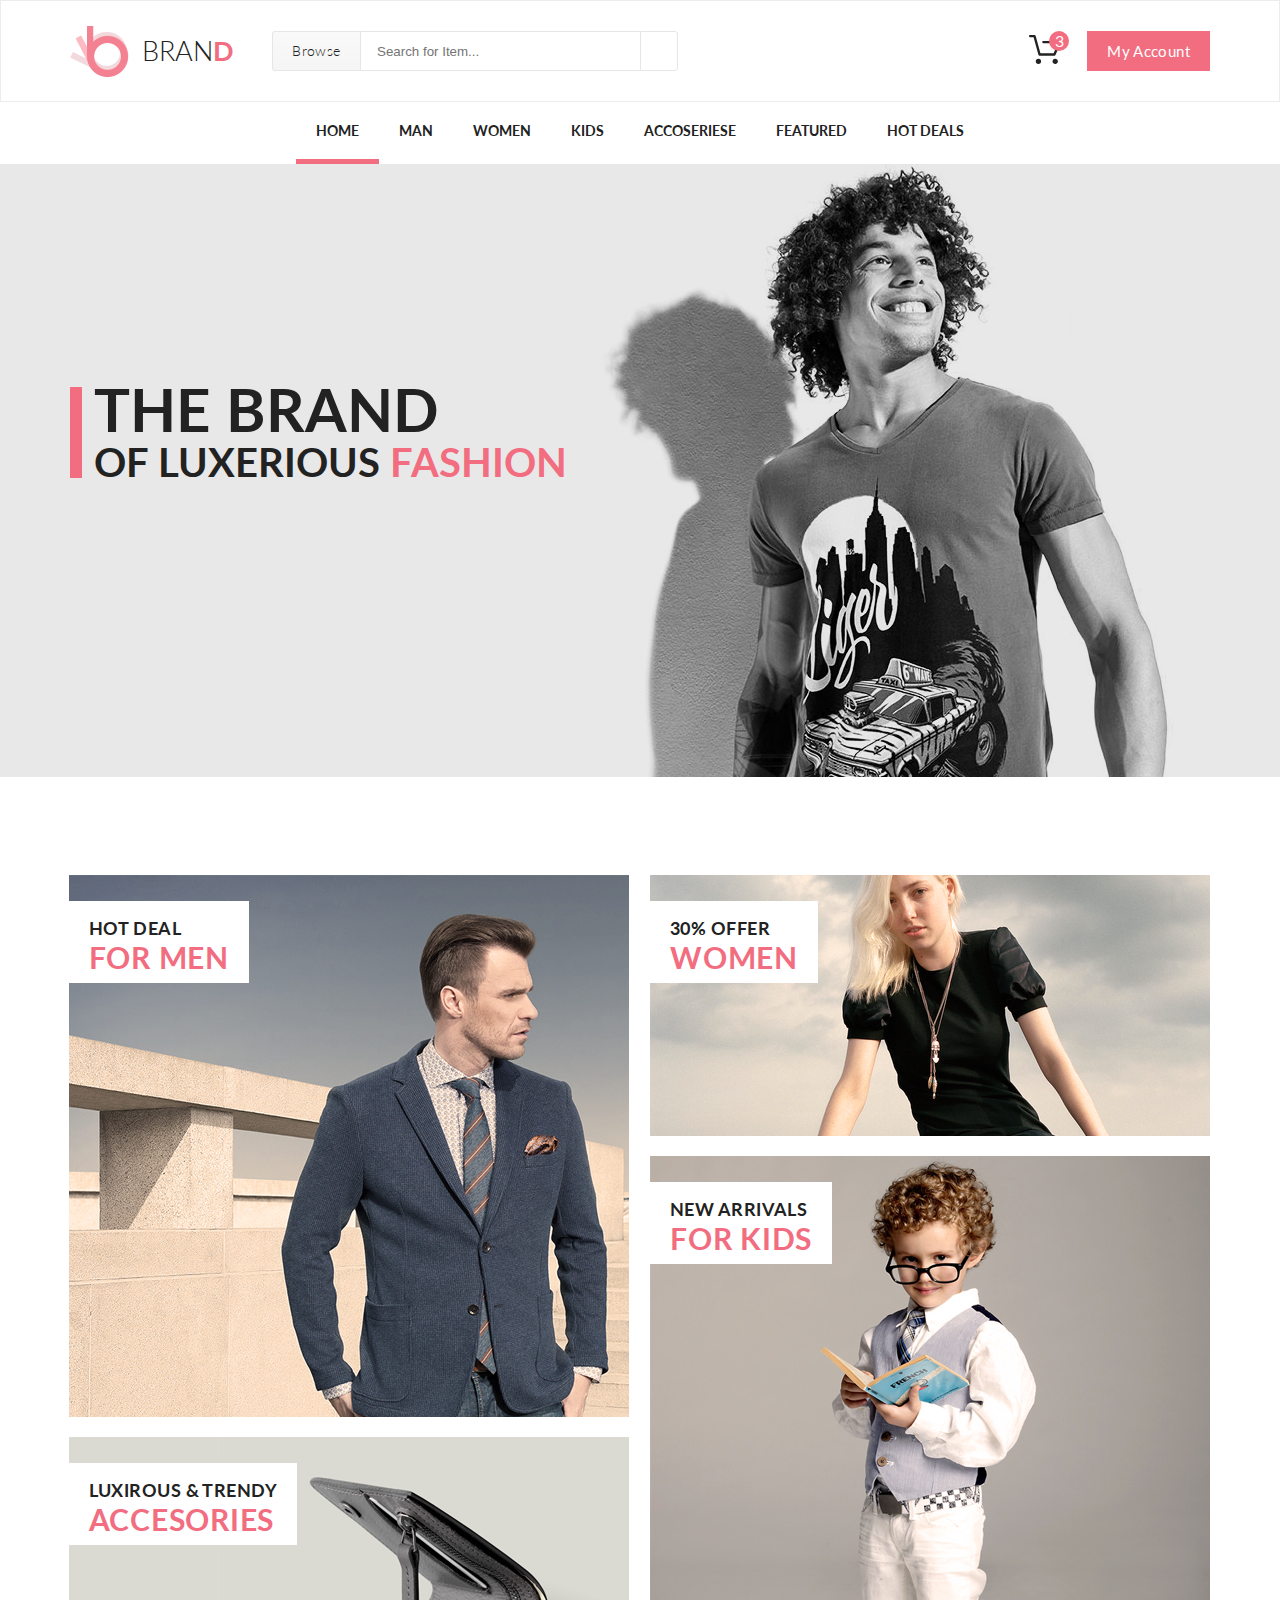
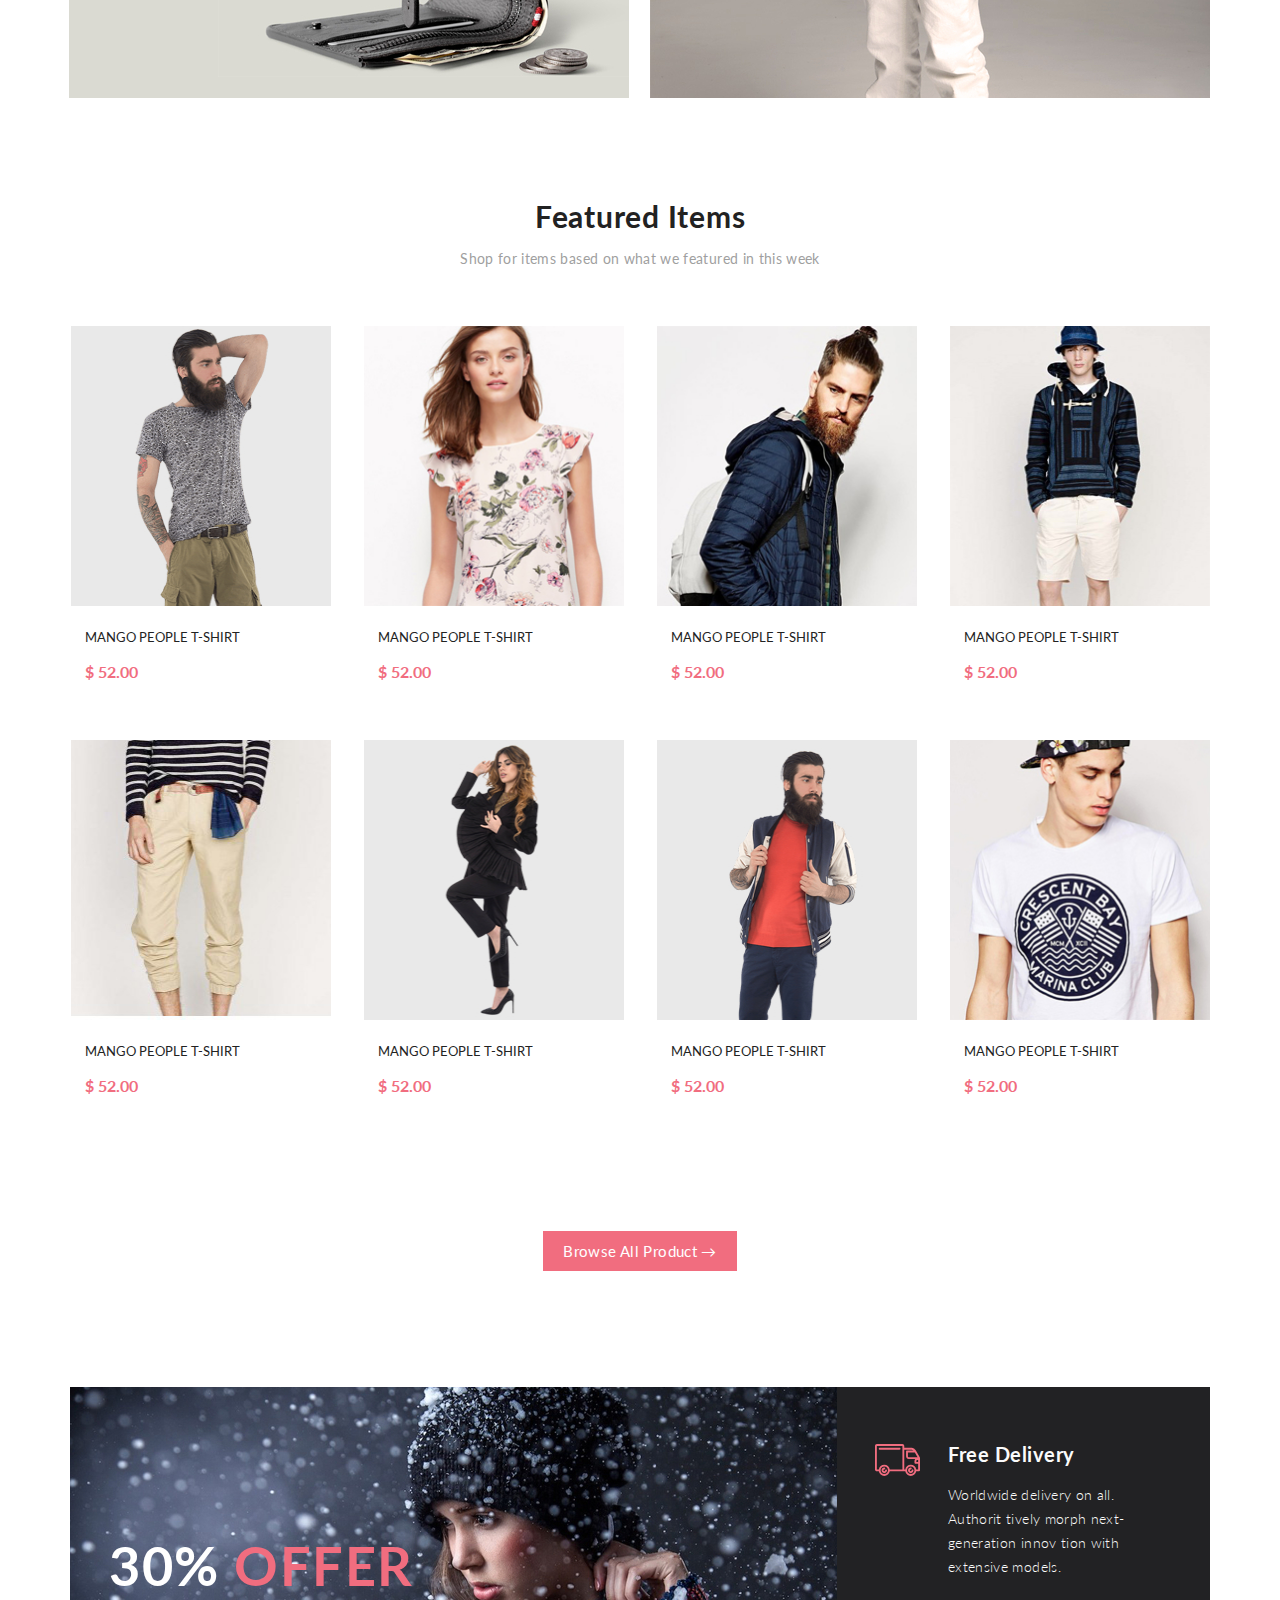
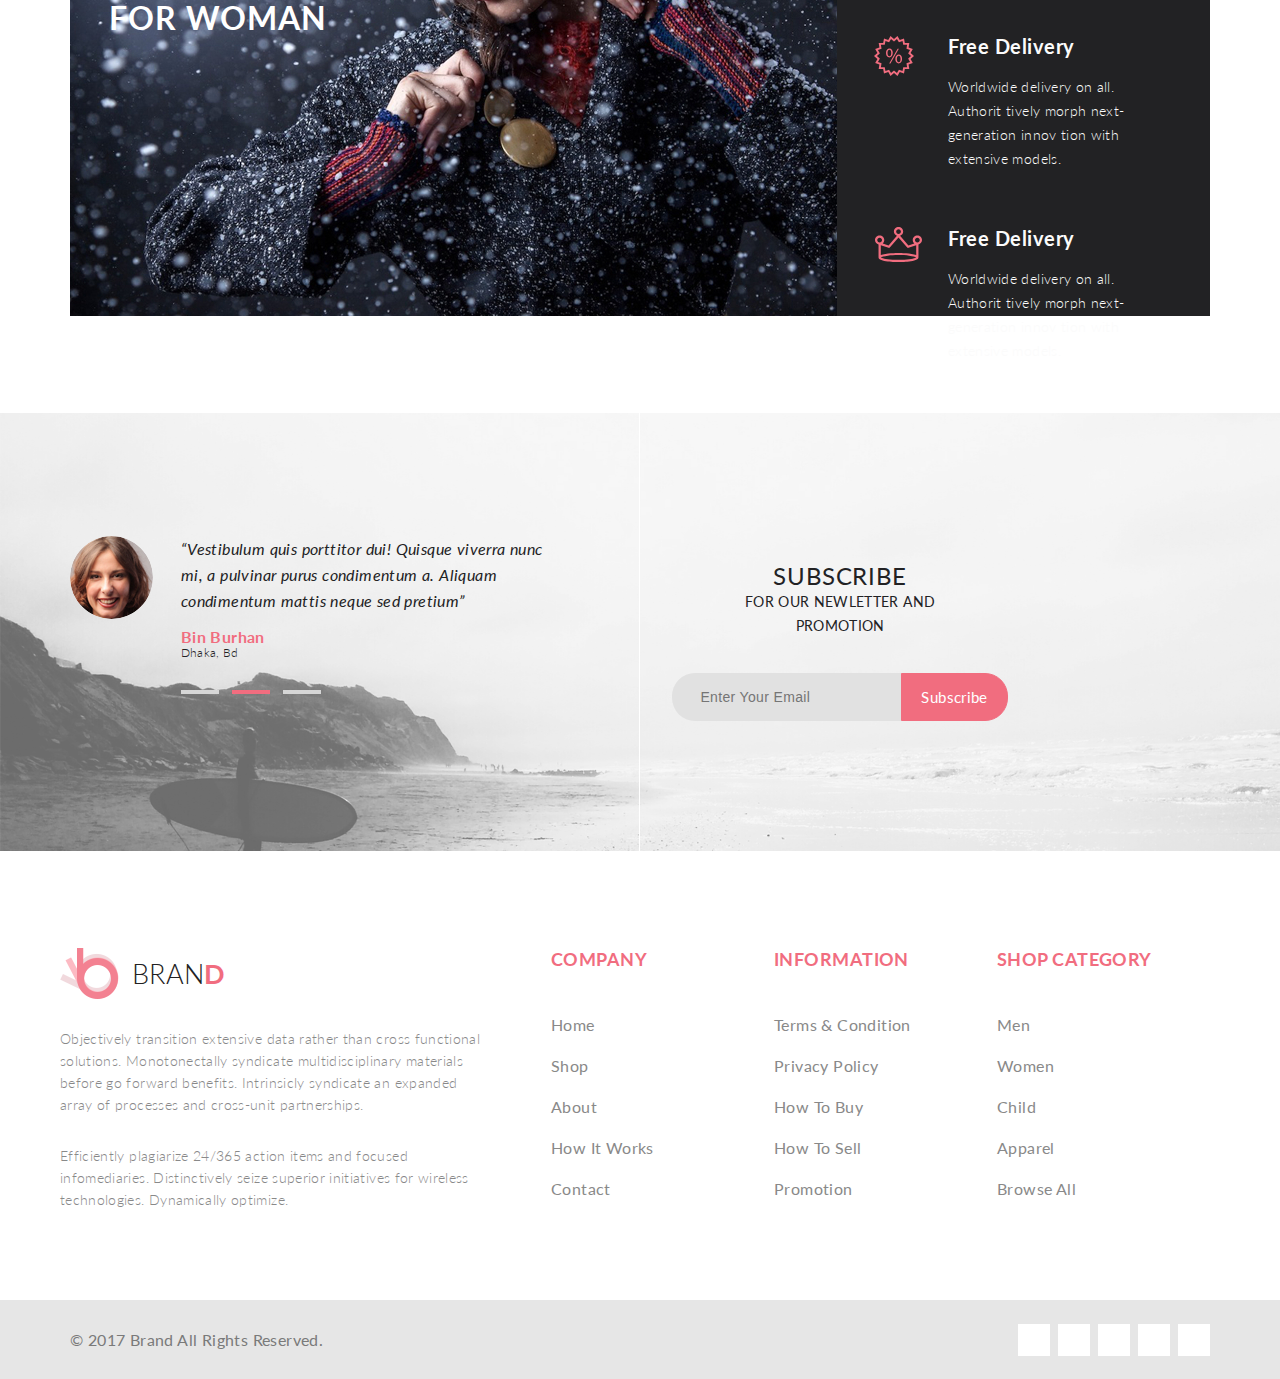
<file: index.html>
<!DOCTYPE html>
<html lang="en">

<head>
    <meta charset="UTF-8">
    <title>Document</title>
    <link href="https://fonts.googleapis.com/css?family=Lato:100,300,400,700" rel="stylesheet">
    <link rel="stylesheet" href="https://use.fontawesome.com/releases/v5.8.1/css/all.css"
          integrity="sha384-50oBUHEmvpQ+1lW4y57PTFmhCaXp0ML5d60M1M7uH2+nqUivzIebhndOJK28anvf" crossorigin="anonymous">
    <link rel="stylesheet" href="style.css">
</head>

<body>
<div id="app">
    <cart-data ref="cartData"></cart-data>
    <header class="header">
        <div class="container header-flex">
            <div class="header__left">
                <a class="logo" href="index.html"><img class="logo__img" src="img/logo.png" alt="logo">BRAN<span
                        class="pink__letter">D</span></a>
                <form class="header__form" action="#">
                    <div class="browse">Browse <i class="fas fa-caret-down fas-grey"></i>
                        <div class="drop">
                            <div class="drop__flex">
                                <h3 class="drop__h3">Women</h3>
                                <ul class="drop__menu">
                                    <li><a class="drop__link" href="#">Dresses</a></li>
                                    <li><a class="drop__link" href="#">Tops</a></li>
                                    <li><a class="drop__link" href="#">Sweaters/Knits</a></li>
                                    <li><a class="drop__link" href="#">Jackets/Coats</a></li>
                                </ul>
                                <h3 class="drop__h3">Women</h3>
                                <ul class="drop__menu">
                                    <li><a class="drop__link" href="#">Dresses</a></li>
                                    <li><a class="drop__link" href="#">Tops</a></li>
                                    <li><a class="drop__link" href="#">Sweaters/Knits</a></li>
                                </ul>
                            </div>
                        </div>
                    </div>
                    <input class="search_input" type="text" placeholder="Search for Item...">
                    <button class="search__button" type="submit"><i class="fas fa-search"></i></button>
                </form>
            </div>
            <mini-cart></mini-cart>
        </div>
    </header>
    <nav>
        <ul class="menu">
            <li class="menu__list"><a href="index.html" class="menu__link active">Home </a>
                <div class="drop">
                    <div class="drop__flex">
                        <h3 class="drop__h3">Women</h3>
                        <ul class="drop__menu">
                            <li><a class="drop__link" href="#">Dresses</a></li>
                            <li><a class="drop__link" href="#">Tops</a></li>
                            <li><a class="drop__link" href="#">Sweaters/Knits</a></li>
                            <li><a class="drop__link" href="#">Jackets/Coats</a></li>
                        </ul>
                        <h3 class="drop__h3">Women</h3>
                        <ul class="drop__menu">
                            <li><a class="drop__link" href="#">Dresses</a></li>
                            <li><a class="drop__link" href="#">Tops</a></li>
                            <li><a class="drop__link" href="#">Sweaters/Knits</a></li>
                        </ul>
                    </div>
                    <div class="drop__flex">
                        <h3 class="drop__h3">Women</h3>
                        <ul class="drop__menu">
                            <li><a class="drop__link" href="#">Dresses</a></li>
                            <li><a class="drop__link" href="#">Tops</a></li>
                            <li><a class="drop__link" href="#">Sweaters/Knits</a></li>
                            <li><a class="drop__link" href="#">Jackets/Coats</a></li>
                        </ul>
                    </div>
                </div>
            </li>
            <li class="menu__list"><a href="product.html" class="menu__link">Man </a>
                <div class="drop">
                    <div class="drop__flex">
                        <h3 class="drop__h3">Women</h3>
                        <ul class="drop__menu">
                            <li><a class="drop__link" href="#">Dresses</a></li>
                            <li><a class="drop__link" href="#">Tops</a></li>
                            <li><a class="drop__link" href="#">Sweaters/Knits</a></li>
                            <li><a class="drop__link" href="#">Jackets/Coats</a></li>
                        </ul>
                        <h3 class="drop__h3">Women</h3>
                        <ul class="drop__menu">
                            <li><a class="drop__link" href="#">Dresses</a></li>
                            <li><a class="drop__link" href="#">Tops</a></li>
                            <li><a class="drop__link" href="#">Sweaters/Knits</a></li>
                        </ul>
                    </div>
                    <div class="drop__flex">
                        <h3 class="drop__h3">Women</h3>
                        <ul class="drop__menu">
                            <li><a class="drop__link" href="#">Dresses</a></li>
                            <li><a class="drop__link" href="#">Tops</a></li>
                            <li><a class="drop__link" href="#">Sweaters/Knits</a></li>
                            <li><a class="drop__link" href="#">Jackets/Coats</a></li>
                        </ul>
                    </div>
                </div>
            </li>
            <li class="menu__list"><a href="product.html" class="menu__link">Women </a>
                <div class="drop">
                    <div class="drop__flex">
                        <h3 class="drop__h3">Women</h3>
                        <ul class="drop__menu">
                            <li><a class="drop__link" href="#">Dresses</a></li>
                            <li><a class="drop__link" href="#">Tops</a></li>
                            <li><a class="drop__link" href="#">Sweaters/Knits</a></li>
                            <li><a class="drop__link" href="#">Jackets/Coats</a></li>
                            <li><a class="drop__link" href="#">Blazers</a></li>
                            <li><a class="drop__link" href="#">Denim</a></li>
                            <li><a class="drop__link" href="#">Leggings/Pants</a></li>
                            <li><a class="drop__link" href="#">Skirts/Shorts</a></li>
                            <li><a class="drop__link" href="#">Accessories </a></li>
                        </ul>
                    </div>
                    <div class="drop__flex">
                        <h3 class="drop__h3">Women</h3>
                        <ul class="drop__menu">
                            <li><a class="drop__link" href="#">Dresses</a></li>
                            <li><a class="drop__link" href="#">Tops</a></li>
                            <li><a class="drop__link" href="#">Sweaters/Knits</a></li>
                            <li><a class="drop__link" href="#">Jackets/Coats</a></li>
                        </ul>
                        <h3 class="drop__h3">Women</h3>
                        <ul class="drop__menu">
                            <li><a class="drop__link" href="#">Dresses</a></li>
                            <li><a class="drop__link" href="#">Tops</a></li>
                            <li><a class="drop__link" href="#">Sweaters/Knits</a></li>
                        </ul>
                    </div>
                    <div class="drop__flex">
                        <h3 class="drop__h3">Women</h3>
                        <ul class="drop__menu">
                            <li><a class="drop__link" href="#">Dresses</a></li>
                            <li><a class="drop__link" href="#">Tops</a></li>
                            <li><a class="drop__link" href="#">Sweaters/Knits</a></li>
                            <li><a class="drop__link" href="#">Jackets/Coats</a></li>
                        </ul>
                    </div>
                </div>
            </li>
            <li class="menu__list"><a href="product.html" class="menu__link">Kids </a>
                <div class="drop">
                    <div class="drop__flex">
                        <h3 class="drop__h3">Women</h3>
                        <ul class="drop__menu">
                            <li><a class="drop__link" href="#">Dresses</a></li>
                            <li><a class="drop__link" href="#">Tops</a></li>
                            <li><a class="drop__link" href="#">Sweaters/Knits</a></li>
                            <li><a class="drop__link" href="#">Jackets/Coats</a></li>
                        </ul>
                        <h3 class="drop__h3">Women</h3>
                        <ul class="drop__menu">
                            <li><a class="drop__link" href="#">Dresses</a></li>
                            <li><a class="drop__link" href="#">Tops</a></li>
                            <li><a class="drop__link" href="#">Sweaters/Knits</a></li>
                        </ul>
                    </div>
                    <div class="drop__flex">
                        <h3 class="drop__h3">Women</h3>
                        <ul class="drop__menu">
                            <li><a class="drop__link" href="#">Dresses</a></li>
                            <li><a class="drop__link" href="#">Tops</a></li>
                            <li><a class="drop__link" href="#">Sweaters/Knits</a></li>
                            <li><a class="drop__link" href="#">Jackets/Coats</a></li>
                        </ul>
                    </div>
                </div>
            </li>
            <li class="menu__list"><a href="product.html" class="menu__link">Accoseriese </a>
                <div class="drop">
                    <div class="drop__flex">
                        <h3 class="drop__h3">Women</h3>
                        <ul class="drop__menu">
                            <li><a class="drop__link" href="#">Dresses</a></li>
                            <li><a class="drop__link" href="#">Tops</a></li>
                            <li><a class="drop__link" href="#">Sweaters/Knits</a></li>
                            <li><a class="drop__link" href="#">Jackets/Coats</a></li>
                        </ul>
                        <h3 class="drop__h3">Women</h3>
                        <ul class="drop__menu">
                            <li><a class="drop__link" href="#">Dresses</a></li>
                            <li><a class="drop__link" href="#">Tops</a></li>
                            <li><a class="drop__link" href="#">Sweaters/Knits</a></li>
                        </ul>
                    </div>
                    <div class="drop__flex">
                        <h3 class="drop__h3">Women</h3>
                        <ul class="drop__menu">
                            <li><a class="drop__link" href="#">Dresses</a></li>
                            <li><a class="drop__link" href="#">Tops</a></li>
                            <li><a class="drop__link" href="#">Sweaters/Knits</a></li>
                            <li><a class="drop__link" href="#">Jackets/Coats</a></li>
                        </ul>
                    </div>
                </div>
            </li>
            <li class="menu__list"><a href="product.html" class="menu__link">Featured </a>
                <div class="drop drop__last">
                    <div class="drop__flex">
                        <h3 class="drop__h3">Women</h3>
                        <ul class="drop__menu">
                            <li><a class="drop__link" href="#">Dresses</a></li>
                            <li><a class="drop__link" href="#">Tops</a></li>
                            <li><a class="drop__link" href="#">Sweaters/Knits</a></li>
                            <li><a class="drop__link" href="#">Jackets/Coats</a></li>
                        </ul>
                        <h3 class="drop__h3">Women</h3>
                        <ul class="drop__menu">
                            <li><a class="drop__link" href="#">Dresses</a></li>
                            <li><a class="drop__link" href="#">Tops</a></li>
                            <li><a class="drop__link" href="#">Sweaters/Knits</a></li>
                        </ul>
                    </div>
                    <div class="drop__flex">
                        <h3 class="drop__h3">Women</h3>
                        <ul class="drop__menu">
                            <li><a class="drop__link" href="#">Dresses</a></li>
                            <li><a class="drop__link" href="#">Tops</a></li>
                            <li><a class="drop__link" href="#">Sweaters/Knits</a></li>
                            <li><a class="drop__link" href="#">Jackets/Coats</a></li>
                        </ul>
                    </div>
                </div>
            </li>
            <li class="menu__list"><a href="product.html" class="menu__link">Hot Deals </a>
                <div class="drop drop__last">
                    <div class="drop__flex">
                        <h3 class="drop__h3">Women</h3>
                        <ul class="drop__menu">
                            <li><a class="drop__link" href="#">Dresses</a></li>
                            <li><a class="drop__link" href="#">Tops</a></li>
                            <li><a class="drop__link" href="#">Sweaters/Knits</a></li>
                            <li><a class="drop__link" href="#">Jackets/Coats</a></li>
                        </ul>
                        <h3 class="drop__h3">Women</h3>
                        <ul class="drop__menu">
                            <li><a class="drop__link" href="#">Dresses</a></li>
                            <li><a class="drop__link" href="#">Tops</a></li>
                            <li><a class="drop__link" href="#">Sweaters/Knits</a></li>
                        </ul>
                    </div>
                    <div class="drop__flex">
                        <h3 class="drop__h3">Women</h3>
                        <ul class="drop__menu">
                            <li><a class="drop__link" href="#">Dresses</a></li>
                            <li><a class="drop__link" href="#">Tops</a></li>
                            <li><a class="drop__link" href="#">Sweaters/Knits</a></li>
                            <li><a class="drop__link" href="#">Jackets/Coats</a></li>
                        </ul>
                    </div>
                </div>
            </li>
        </ul>
    </nav>
    <div class="promo">
        <div class="container promo-content">
            <div class="promo__content">
                <p class="promo__big">THE BRAND</p>
                <p class="promo__mini">OF LUXERIOUS <span class="pink">FASHION</span></p>
            </div>
        </div>
    </div>
    <div class="categories">
        <a href="product.html" class="category__men">
            <div class="category__caption">
                <p class="caption_mini">HOT DEAL</p>
                <p class="caption__big pink">FOR MEN</p>
            </div>
        </a>
        <a href="product.html" class="category__accesories">
            <img class="image_accessory" src="img/accessory.jpg" alt="#">
            <div class="category__caption">
                <p class="caption_mini">LUXIROUS &amp; TRENDY</p>
                <p class="caption__big pink">ACCESORIES</p>
            </div>

        </a>
        <a href="product.html" class="category__women">
            <div class="category__caption">
                <p class="caption_mini">30% OFFER</p>
                <p class="caption__big pink">WOMEN</p>
            </div>
        </a>
        <a href="product.html" class="category__kids">
            <div class="category__caption">
                <p class="caption_mini">NEW ARRIVALS</p>
                <p class="caption__big pink">FOR KIDS</p>
            </div>
        </a>
    </div>
    <section class="items">
        <div class="items__header">
            <p class="items__header__first">Featured Items</p>
            <p class="items__header__second">Shop for items based on what we featured in this week</p>
        </div>
        <products :list_size="8"></products>
        <div class="items__browse">
            <a href="product.html" class="button">Browse All Product &rarr;</a>
        </div>
    </section>
    <div class="information">
        <div class="discount">
            <img src="img/winter_girl.jpg" alt="">
            <div class="discount__caption">
                <p class="discount__caption__row1">30% <span class="pink">offer</span></p>
                <p class="discount__caption__row2">for woman</p>
            </div>
        </div>
        <div class="advantages">
            <article class="advantage">
                <img class="advantage_icon" src="img/truck.svg" alt="">
                <p class="advantage__header">Free Delivery</p>
                <p class="avantage__text">Worldwide delivery on all. Authorit tively morph next-generation innov tion
                    with extensive models.</p>
            </article>
            <article class="advantage">
                <img class="advantage_icon" src="img/discount.svg" alt="">
                <p class="advantage__header">Free Delivery</p>
                <p class="avantage__text">Worldwide delivery on all. Authorit tively morph next-generation innov tion
                    with extensive models.</p>
            </article>
            <article class="advantage">
                <img class="advantage_icon" src="img/crown.svg" alt="">
                <p class="advantage__header">Free Delivery</p>
                <p class="avantage__text">Worldwide delivery on all. Authorit tively morph next-generation innov tion
                    with extensive models.</p>
            </article>
        </div>
    </div>
    <div class="another_div">
        <div class="bg"></div>
        <div class="left__section">
            <div class="cite">
                <blockquote>
                    “Vestibulum quis porttitor dui! Quisque viverra nunc mi,
                    a pulvinar purus condimentum a. Aliquam condimentum mattis neque sed pretium”
                </blockquote>
                <p class="author___row1">Bin Burhan</p>
                <p class="author__row2">Dhaka, Bd</p>
                <div class="stripes">
                    <div class="white__stripe"></div>
                    <div class="pink__stripe"></div>
                    <div class="white__stripe"></div>
                </div>
            </div>
            <div class="author__photo"><img src="img/author.jpg" class="round" alt=""></div>
        </div>
        <div class="vertical_line"></div>
        <div class="right__section">
            <div class="subscribe__header">
                <p class="subscribe__row1">Subscribe</p>
                <p class="subscribe__row2">FOR OUR NEWLETTER AND PROMOTION</p>
            </div>
            <form class="subcribe__form" action="#">
                <input class="subcribe__text" placeholder="Enter Your Email" type="text">
                <a href="#" class="subscribe__button">Subscribe</a>
            </form>
        </div>
    </div>
    <footer class="footer_top">
        <div class="about-content">
            <a class="logo" href="index.html"><img class="logo__img" src="img/logo.png" alt="logo">BRAN<span
                    class="pink__letter">D</span></a>
            <p class="about">Objectively transition extensive data rather than cross functional solutions.
                Monotonectally syndicate multidisciplinary materials before go forward benefits. Intrinsicly syndicate
                an expanded array of processes and cross-unit partnerships. </p>
            <p class="about">Efficiently plagiarize 24/365 action items and focused infomediaries.
                Distinctively seize superior initiatives for wireless technologies. Dynamically optimize.</p>
        </div>
        <nav class="sitemap">
            <ul class="map">
                <li class="map__groups"> Company
                    <ul class="map__linkgroup">
                        <li class="map__list"><a class="map__link" href="#">Home</a></li>
                        <li class="map__list"><a href="#" class="map__link">Shop</a></li>
                        <li class="map__list"><a href="#" class="map__link">About</a></li>
                        <li class="map__list"><a href="#" class="map__link">How It Works</a></li>
                        <li class="map__list"><a href="#" class="map__link">Contact</a></li>
                    </ul>
                </li>
                <li class="map__groups"> Information
                    <ul class="map__linkgroup">
                        <li class="map__list"><a href="#" class="map__link">Terms &amp; Condition</a></li>
                        <li class="map__list"><a href="#" class="map__link">Privacy Policy</a></li>
                        <li class="map__list"><a href="#" class="map__link">How To Buy</a></li>
                        <li class="map__list"><a href="#" class="map__link">How To Sell</a></li>
                        <li class="map__list"><a href="#" class="map__link">Promotion</a></li>
                    </ul>
                </li>
                <li class="map__groups"> Shop category
                    <ul class="map__linkgroup">
                        <li class="map__list"><a href="product.html" class="map__link">Men</a></li>
                        <li class="map__list"><a href="product.html" class="map__link">Women</a></li>
                        <li class="map__list"><a href="product.html" class="map__link">Child</a></li>
                        <li class="map__list"><a href="product.html" class="map__link">Apparel</a></li>
                        <li class="map__list"><a href="product.html" class="map__link">Browse All</a></li>
                    </ul>
                </li>
            </ul>
        </nav>
    </footer>
    <footer class="footer_bottom">
        <div class="container footer__bottom_flex">
            <p class="copyright">&copy; 2017 Brand All Rights Reserved.</p>
            <div class="socials">
                <a class="sn" href="#"><i class="fab fa-google-plus-g"></i></a>
                <a class="sn" href="#"><i class="fab fa-pinterest-p"></i></a>
                <a class="sn" href="#"><i class="fab fa-linkedin-in"></i></a>
                <a class="sn" href="#"><i class="fab fa-twitter"></i></a>
                <a class="sn" href="#"><i class="fab fa-facebook-f"></i></a>
            </div>
        </div>
    </footer>
</div>
<script src="js/vue.js"></script>
<script src="js/productsComponent.js"></script>
<script src="js/cartComponent.js"></script>
<script src="js/main.js"></script>
</body>

</html>
</file>
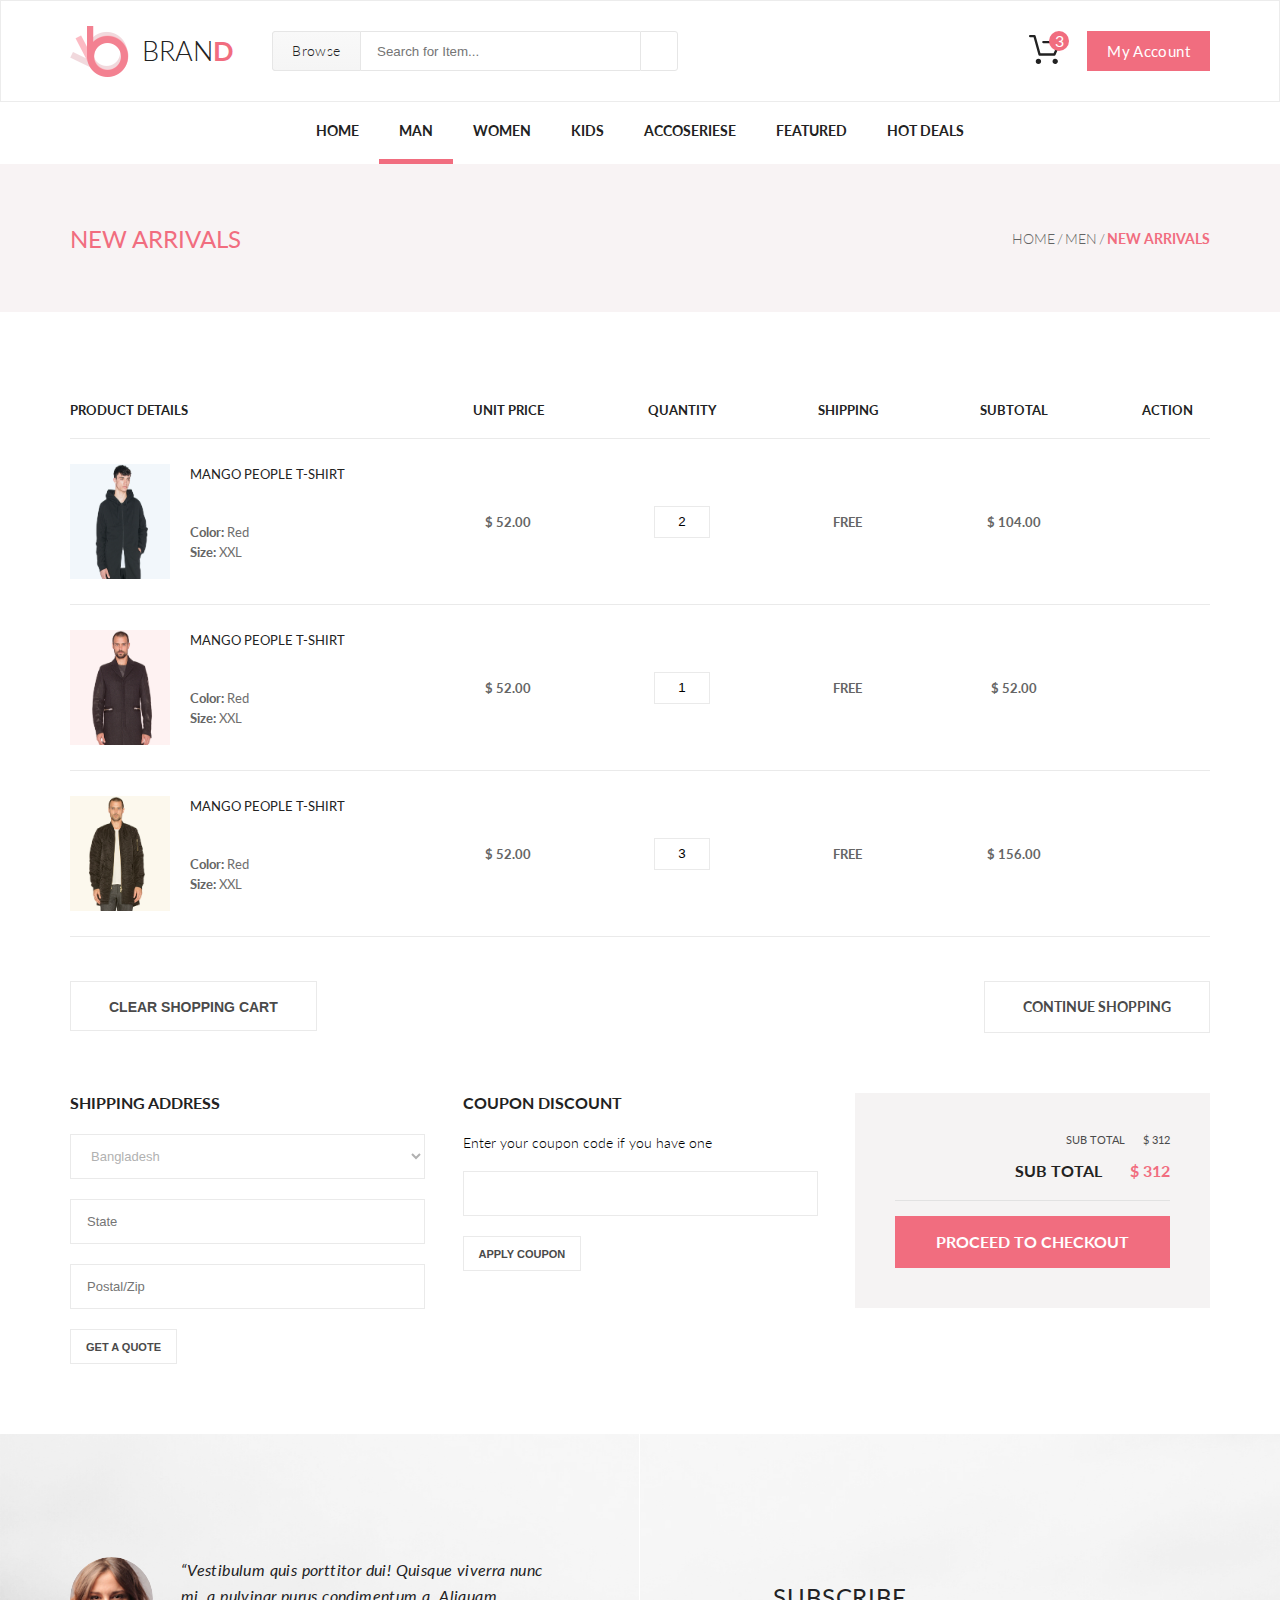
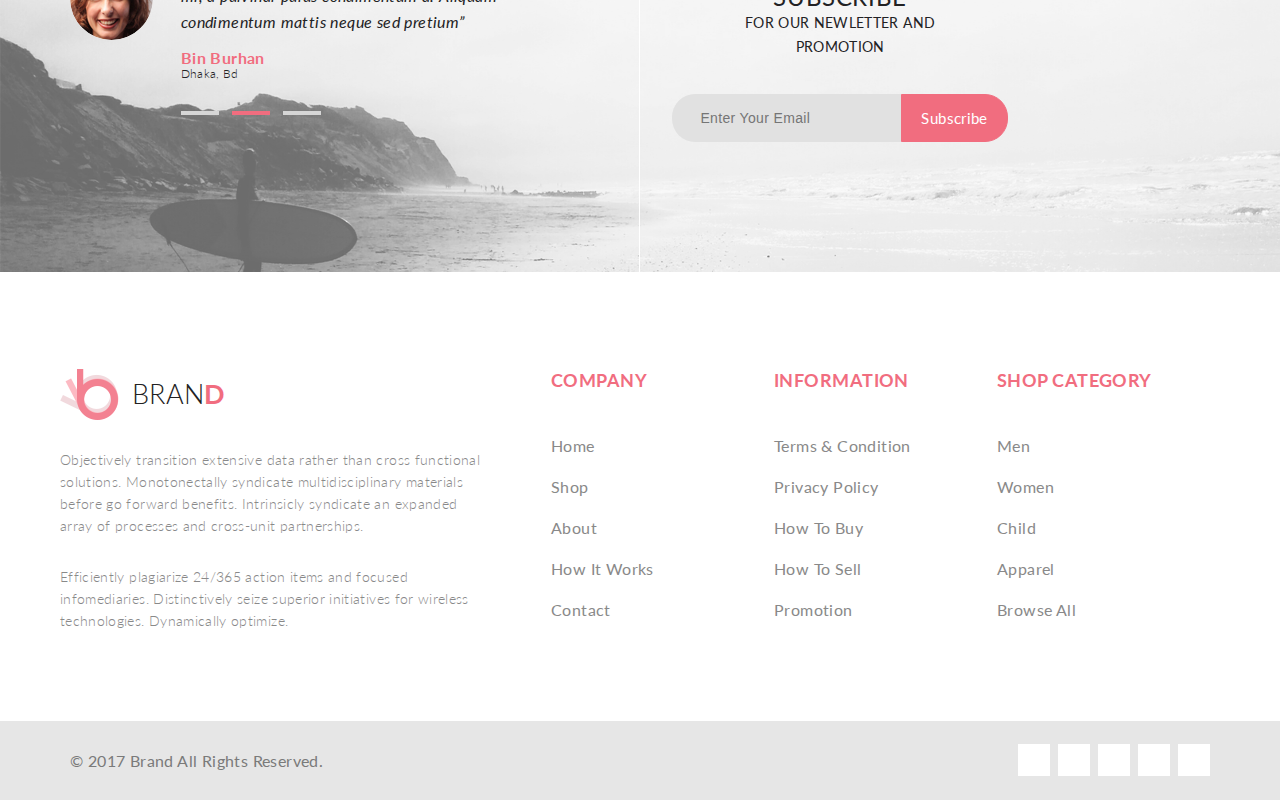
<file: cart.html>
<!DOCTYPE html>
<html lang="en">

<head>
    <meta charset="UTF-8">
    <title>Document</title>
    <link href="https://fonts.googleapis.com/css?family=Lato:100,300,400,700" rel="stylesheet">
    <link rel="stylesheet" href="https://use.fontawesome.com/releases/v5.8.1/css/all.css"
          integrity="sha384-50oBUHEmvpQ+1lW4y57PTFmhCaXp0ML5d60M1M7uH2+nqUivzIebhndOJK28anvf" crossorigin="anonymous">
    <link rel="stylesheet" href="style.css">
</head>

<body>
<div id="app">
    <cart-data ref="cartData"></cart-data>
    <header class="header">
        <div class="container header-flex">
            <div class="header__left">
                <a class="logo" href="index.html"><img class="logo__img" src="img/logo.png" alt="logo">BRAN<span
                        class="pink__letter">D</span></a>
                <form class="header__form" action="#">
                    <a href="#" class="browse">Browse <i class="fas fa-caret-down fas-grey"></i></a>
                    <input class="search_input" type="text" placeholder="Search for Item...">
                    <button class="search__button" type="submit"><i class="fas fa-search"></i></button>
                </form>
            </div>
            <mini-cart></mini-cart>
        </div>
    </header>
    <nav>
        <ul class="menu">
            <li class="menu__list"><a href="index.html" class="menu__link">Home </a>
                <div class="drop">
                    <div class="drop__flex">
                        <h3 class="drop__h3">Women</h3>
                        <ul class="drop__menu">
                            <li><a class="drop__link" href="#">Dresses</a></li>
                            <li><a class="drop__link" href="#">Tops</a></li>
                            <li><a class="drop__link" href="#">Sweaters/Knits</a></li>
                            <li><a class="drop__link" href="#">Jackets/Coats</a></li>
                        </ul>
                        <h3 class="drop__h3">Women</h3>
                        <ul class="drop__menu">
                            <li><a class="drop__link" href="#">Dresses</a></li>
                            <li><a class="drop__link" href="#">Tops</a></li>
                            <li><a class="drop__link" href="#">Sweaters/Knits</a></li>
                        </ul>
                    </div>
                    <div class="drop__flex">
                        <h3 class="drop__h3">Women</h3>
                        <ul class="drop__menu">
                            <li><a class="drop__link" href="#">Dresses</a></li>
                            <li><a class="drop__link" href="#">Tops</a></li>
                            <li><a class="drop__link" href="#">Sweaters/Knits</a></li>
                            <li><a class="drop__link" href="#">Jackets/Coats</a></li>
                        </ul>
                    </div>
                </div>
            </li>
            <li class="menu__list"><a href="product.html" class="menu__link active">Man </a>
                <div class="drop">
                    <div class="drop__flex">
                        <h3 class="drop__h3">Women</h3>
                        <ul class="drop__menu">
                            <li><a class="drop__link" href="#">Dresses</a></li>
                            <li><a class="drop__link" href="#">Tops</a></li>
                            <li><a class="drop__link" href="#">Sweaters/Knits</a></li>
                            <li><a class="drop__link" href="#">Jackets/Coats</a></li>
                        </ul>
                        <h3 class="drop__h3">Women</h3>
                        <ul class="drop__menu">
                            <li><a class="drop__link" href="#">Dresses</a></li>
                            <li><a class="drop__link" href="#">Tops</a></li>
                            <li><a class="drop__link" href="#">Sweaters/Knits</a></li>
                        </ul>
                    </div>
                    <div class="drop__flex">
                        <h3 class="drop__h3">Women</h3>
                        <ul class="drop__menu">
                            <li><a class="drop__link" href="#">Dresses</a></li>
                            <li><a class="drop__link" href="#">Tops</a></li>
                            <li><a class="drop__link" href="#">Sweaters/Knits</a></li>
                            <li><a class="drop__link" href="#">Jackets/Coats</a></li>
                        </ul>
                    </div>
                </div>
            </li>
            <li class="menu__list"><a href="product.html" class="menu__link">Women </a>
                <div class="drop">
                    <div class="drop__flex">
                        <h3 class="drop__h3">Women</h3>
                        <ul class="drop__menu">
                            <li><a class="drop__link" href="#">Dresses</a></li>
                            <li><a class="drop__link" href="#">Tops</a></li>
                            <li><a class="drop__link" href="#">Sweaters/Knits</a></li>
                            <li><a class="drop__link" href="#">Jackets/Coats</a></li>
                            <li><a class="drop__link" href="#">Blazers</a></li>
                            <li><a class="drop__link" href="#">Denim</a></li>
                            <li><a class="drop__link" href="#">Leggings/Pants</a></li>
                            <li><a class="drop__link" href="#">Skirts/Shorts</a></li>
                            <li><a class="drop__link" href="#">Accessories </a></li>
                        </ul>
                    </div>
                    <div class="drop__flex">
                        <h3 class="drop__h3">Women</h3>
                        <ul class="drop__menu">
                            <li><a class="drop__link" href="#">Dresses</a></li>
                            <li><a class="drop__link" href="#">Tops</a></li>
                            <li><a class="drop__link" href="#">Sweaters/Knits</a></li>
                            <li><a class="drop__link" href="#">Jackets/Coats</a></li>
                        </ul>
                        <h3 class="drop__h3">Women</h3>
                        <ul class="drop__menu">
                            <li><a class="drop__link" href="#">Dresses</a></li>
                            <li><a class="drop__link" href="#">Tops</a></li>
                            <li><a class="drop__link" href="#">Sweaters/Knits</a></li>
                        </ul>
                    </div>
                    <div class="drop__flex">
                        <h3 class="drop__h3">Women</h3>
                        <ul class="drop__menu">
                            <li><a class="drop__link" href="#">Dresses</a></li>
                            <li><a class="drop__link" href="#">Tops</a></li>
                            <li><a class="drop__link" href="#">Sweaters/Knits</a></li>
                            <li><a class="drop__link" href="#">Jackets/Coats</a></li>
                        </ul>
                    </div>
                </div>
            </li>
            <li class="menu__list"><a href="product.html" class="menu__link">Kids </a>
                <div class="drop">
                    <div class="drop__flex">
                        <h3 class="drop__h3">Women</h3>
                        <ul class="drop__menu">
                            <li><a class="drop__link" href="#">Dresses</a></li>
                            <li><a class="drop__link" href="#">Tops</a></li>
                            <li><a class="drop__link" href="#">Sweaters/Knits</a></li>
                            <li><a class="drop__link" href="#">Jackets/Coats</a></li>
                        </ul>
                        <h3 class="drop__h3">Women</h3>
                        <ul class="drop__menu">
                            <li><a class="drop__link" href="#">Dresses</a></li>
                            <li><a class="drop__link" href="#">Tops</a></li>
                            <li><a class="drop__link" href="#">Sweaters/Knits</a></li>
                        </ul>
                    </div>
                    <div class="drop__flex">
                        <h3 class="drop__h3">Women</h3>
                        <ul class="drop__menu">
                            <li><a class="drop__link" href="#">Dresses</a></li>
                            <li><a class="drop__link" href="#">Tops</a></li>
                            <li><a class="drop__link" href="#">Sweaters/Knits</a></li>
                            <li><a class="drop__link" href="#">Jackets/Coats</a></li>
                        </ul>
                    </div>
                </div>
            </li>
            <li class="menu__list"><a href="product.html" class="menu__link">Accoseriese </a>
                <div class="drop">
                    <div class="drop__flex">
                        <h3 class="drop__h3">Women</h3>
                        <ul class="drop__menu">
                            <li><a class="drop__link" href="#">Dresses</a></li>
                            <li><a class="drop__link" href="#">Tops</a></li>
                            <li><a class="drop__link" href="#">Sweaters/Knits</a></li>
                            <li><a class="drop__link" href="#">Jackets/Coats</a></li>
                        </ul>
                        <h3 class="drop__h3">Women</h3>
                        <ul class="drop__menu">
                            <li><a class="drop__link" href="#">Dresses</a></li>
                            <li><a class="drop__link" href="#">Tops</a></li>
                            <li><a class="drop__link" href="#">Sweaters/Knits</a></li>
                        </ul>
                    </div>
                    <div class="drop__flex">
                        <h3 class="drop__h3">Women</h3>
                        <ul class="drop__menu">
                            <li><a class="drop__link" href="#">Dresses</a></li>
                            <li><a class="drop__link" href="#">Tops</a></li>
                            <li><a class="drop__link" href="#">Sweaters/Knits</a></li>
                            <li><a class="drop__link" href="#">Jackets/Coats</a></li>
                        </ul>
                    </div>
                </div>
            </li>
            <li class="menu__list"><a href="product.html" class="menu__link">Featured </a>
                <div class="drop drop__last">
                    <div class="drop__flex">
                        <h3 class="drop__h3">Women</h3>
                        <ul class="drop__menu">
                            <li><a class="drop__link" href="#">Dresses</a></li>
                            <li><a class="drop__link" href="#">Tops</a></li>
                            <li><a class="drop__link" href="#">Sweaters/Knits</a></li>
                            <li><a class="drop__link" href="#">Jackets/Coats</a></li>
                        </ul>
                        <h3 class="drop__h3">Women</h3>
                        <ul class="drop__menu">
                            <li><a class="drop__link" href="#">Dresses</a></li>
                            <li><a class="drop__link" href="#">Tops</a></li>
                            <li><a class="drop__link" href="#">Sweaters/Knits</a></li>
                        </ul>
                    </div>
                    <div class="drop__flex">
                        <h3 class="drop__h3">Women</h3>
                        <ul class="drop__menu">
                            <li><a class="drop__link" href="#">Dresses</a></li>
                            <li><a class="drop__link" href="#">Tops</a></li>
                            <li><a class="drop__link" href="#">Sweaters/Knits</a></li>
                            <li><a class="drop__link" href="#">Jackets/Coats</a></li>
                        </ul>
                    </div>
                </div>
            </li>
            <li class="menu__list"><a href="product.html" class="menu__link">Hot Deals </a>
                <div class="drop drop__last">
                    <div class="drop__flex">
                        <h3 class="drop__h3">Women</h3>
                        <ul class="drop__menu">
                            <li><a class="drop__link" href="#">Dresses</a></li>
                            <li><a class="drop__link" href="#">Tops</a></li>
                            <li><a class="drop__link" href="#">Sweaters/Knits</a></li>
                            <li><a class="drop__link" href="#">Jackets/Coats</a></li>
                        </ul>
                        <h3 class="drop__h3">Women</h3>
                        <ul class="drop__menu">
                            <li><a class="drop__link" href="#">Dresses</a></li>
                            <li><a class="drop__link" href="#">Tops</a></li>
                            <li><a class="drop__link" href="#">Sweaters/Knits</a></li>
                        </ul>
                    </div>
                    <div class="drop__flex">
                        <h3 class="drop__h3">Women</h3>
                        <ul class="drop__menu">
                            <li><a class="drop__link" href="#">Dresses</a></li>
                            <li><a class="drop__link" href="#">Tops</a></li>
                            <li><a class="drop__link" href="#">Sweaters/Knits</a></li>
                            <li><a class="drop__link" href="#">Jackets/Coats</a></li>
                        </ul>
                    </div>
                </div>
            </li>
        </ul>
    </nav>
    <div class="breadcrumb">
        <div class="container breadcrumb__content">
            <h2 class="breadcrumb__page-description">New arrivals</h2>
            <nav>
                <ul class="breadcrumb__list">
                    <li class="breadcrumb__item"><a class="breadcrumb__link" href="index.html">Home</a></li>
                    <li class="breadcrumb__item"><a class="breadcrumb__link" href="product.html">Men</a></li>
                    <li class="breadcrumb__item">New arrivals</li>
                </ul>
            </nav>
        </div>
    </div>
    <cart></cart>
    <div class="another_div">
        <div class="bg"></div>
        <div class="left__section">
            <div class="cite">
                <blockquote>
                    “Vestibulum quis porttitor dui! Quisque viverra nunc mi,
                    a pulvinar purus condimentum a. Aliquam condimentum mattis neque sed pretium”
                </blockquote>
                <p class="author___row1">Bin Burhan</p>
                <p class="author__row2">Dhaka, Bd</p>
                <div class="stripes">
                    <div class="white__stripe"></div>
                    <div class="pink__stripe"></div>
                    <div class="white__stripe"></div>
                </div>
            </div>
            <div class="author__photo"><img src="img/author.jpg" class="round" alt=""></div>
        </div>
        <div class="vertical_line"></div>
        <div class="right__section">
            <div class="subscribe__header">
                <p class="subscribe__row1">Subscribe</p>
                <p class="subscribe__row2">FOR OUR NEWLETTER AND PROMOTION</p>
            </div>
            <form class="subcribe__form" action="#">
                <input class="subcribe__text" placeholder="Enter Your Email" type="text">
                <a href="#" class="subscribe__button">Subscribe</a>
            </form>
        </div>
    </div>
    <footer class="footer_top">
        <div class="about-content">
            <a class="logo" href="index.html"><img class="logo__img" src="img/logo.png" alt="logo">BRAN<span
                    class="pink__letter">D</span></a>
            <p class="about">Objectively transition extensive data rather than cross functional solutions.
                Monotonectally syndicate multidisciplinary materials before go forward benefits. Intrinsicly syndicate
                an expanded array of processes and cross-unit partnerships. </p>
            <p class="about">Efficiently plagiarize 24/365 action items and focused infomediaries.
                Distinctively seize superior initiatives for wireless technologies. Dynamically optimize.</p>
        </div>
        <nav class="sitemap">
            <ul class="map">
                <li class="map__groups"> Company
                    <ul class="map__linkgroup">
                        <li class="map__list"><a class="map__link" href="#">Home</a></li>
                        <li class="map__list"><a href="#" class="map__link">Shop</a></li>
                        <li class="map__list"><a href="#" class="map__link">About</a></li>
                        <li class="map__list"><a href="#" class="map__link">How It Works</a></li>
                        <li class="map__list"><a href="#" class="map__link">Contact</a></li>
                    </ul>
                </li>
                <li class="map__groups"> Information
                    <ul class="map__linkgroup">
                        <li class="map__list"><a href="#" class="map__link">Terms &amp; Condition</a></li>
                        <li class="map__list"><a href="#" class="map__link">Privacy Policy</a></li>
                        <li class="map__list"><a href="#" class="map__link">How To Buy</a></li>
                        <li class="map__list"><a href="#" class="map__link">How To Sell</a></li>
                        <li class="map__list"><a href="#" class="map__link">Promotion</a></li>
                    </ul>
                </li>
                <li class="map__groups"> Shop category
                    <ul class="map__linkgroup">
                        <li class="map__list"><a href="product.html" class="map__link">Men</a></li>
                        <li class="map__list"><a href="product.html" class="map__link">Women</a></li>
                        <li class="map__list"><a href="product.html" class="map__link">Child</a></li>
                        <li class="map__list"><a href="product.html" class="map__link">Apparel</a></li>
                        <li class="map__list"><a href="product.html" class="map__link">Browse All</a></li>
                    </ul>
                </li>
            </ul>
        </nav>
    </footer>
    <footer class="footer_bottom">
        <div class="container footer__bottom_flex">
            <p class="copyright">&copy; 2017 Brand All Rights Reserved.</p>
            <div class="socials">
                <a class="sn" href="#"><i class="fab fa-google-plus-g"></i></a>
                <a class="sn" href="#"><i class="fab fa-pinterest-p"></i></a>
                <a class="sn" href="#"><i class="fab fa-linkedin-in"></i></a>
                <a class="sn" href="#"><i class="fab fa-twitter"></i></a>
                <a class="sn" href="#"><i class="fab fa-facebook-f"></i></a>
            </div>
        </div>
    </footer>
</div>
<script src="js/vue.js"></script>
<script src="js/cartComponent.js"></script>
<script src="js/main.js"></script>
</body>

</html>
</file>
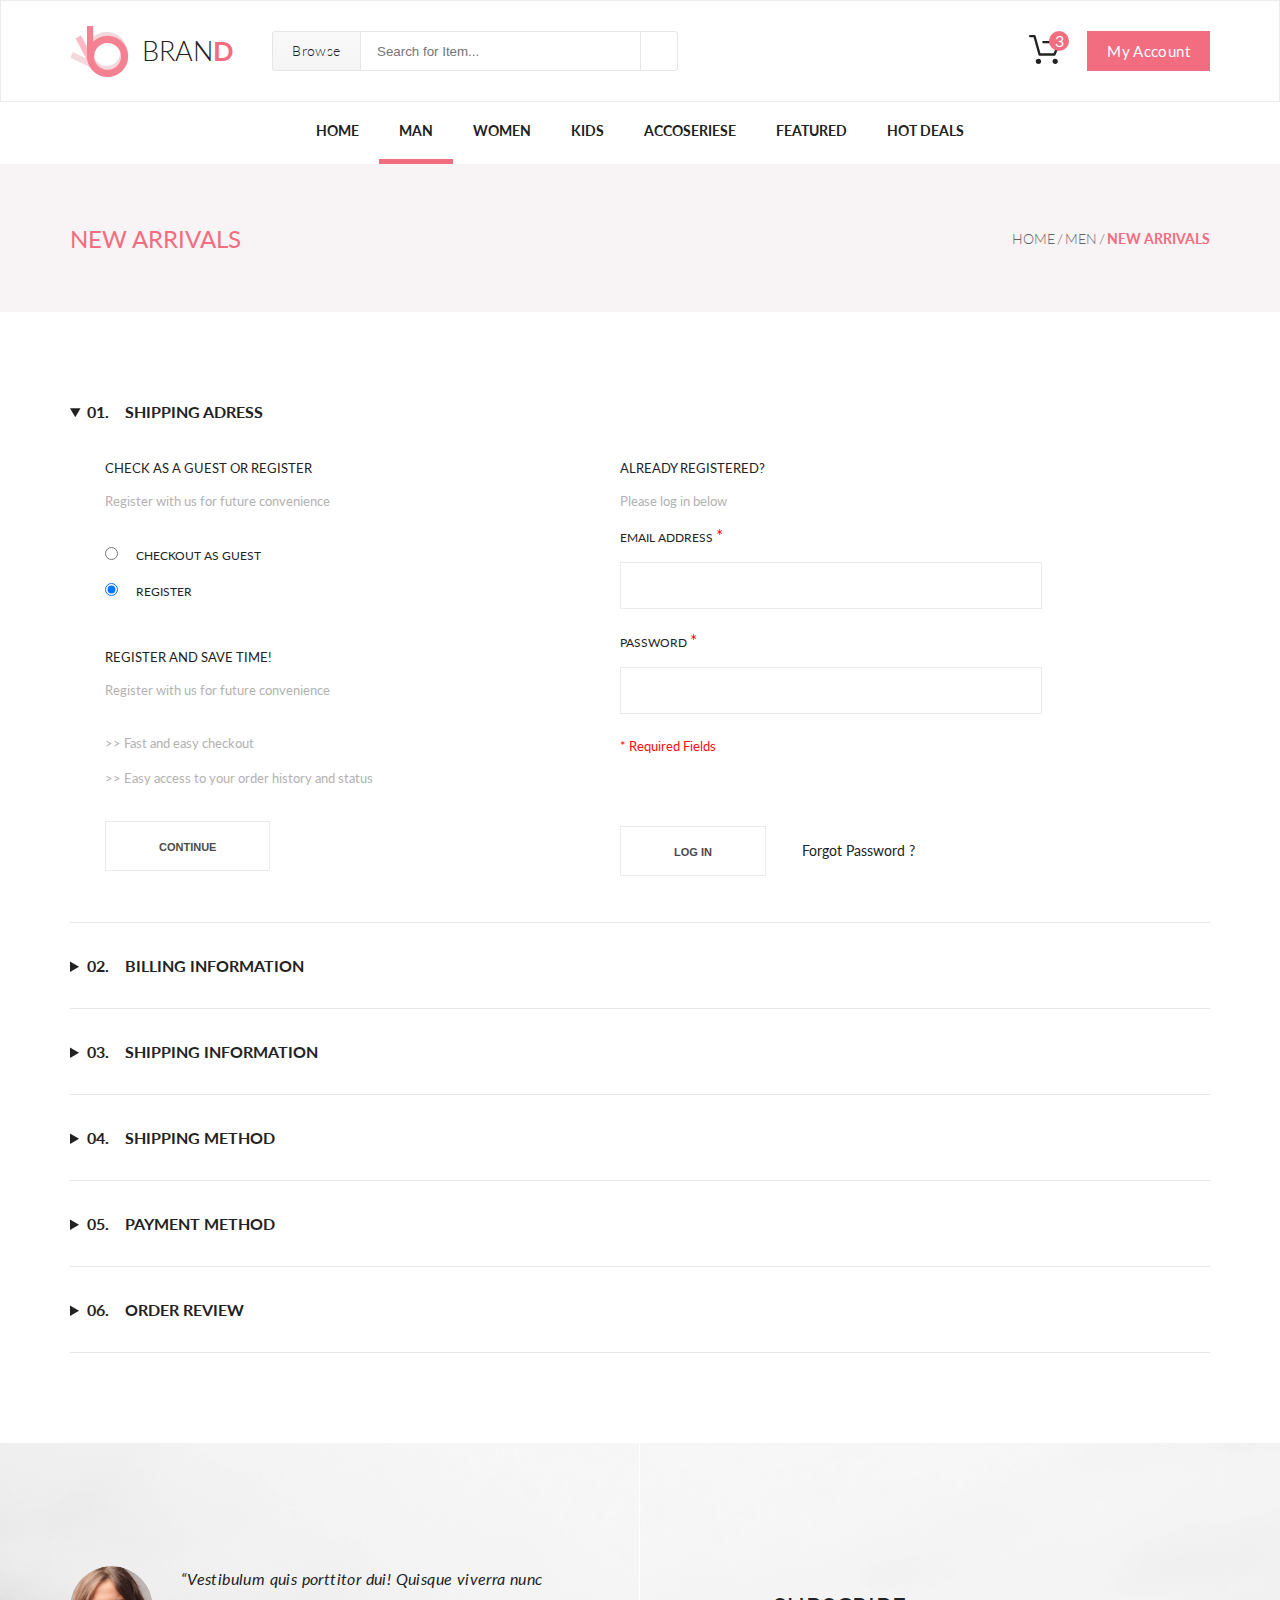
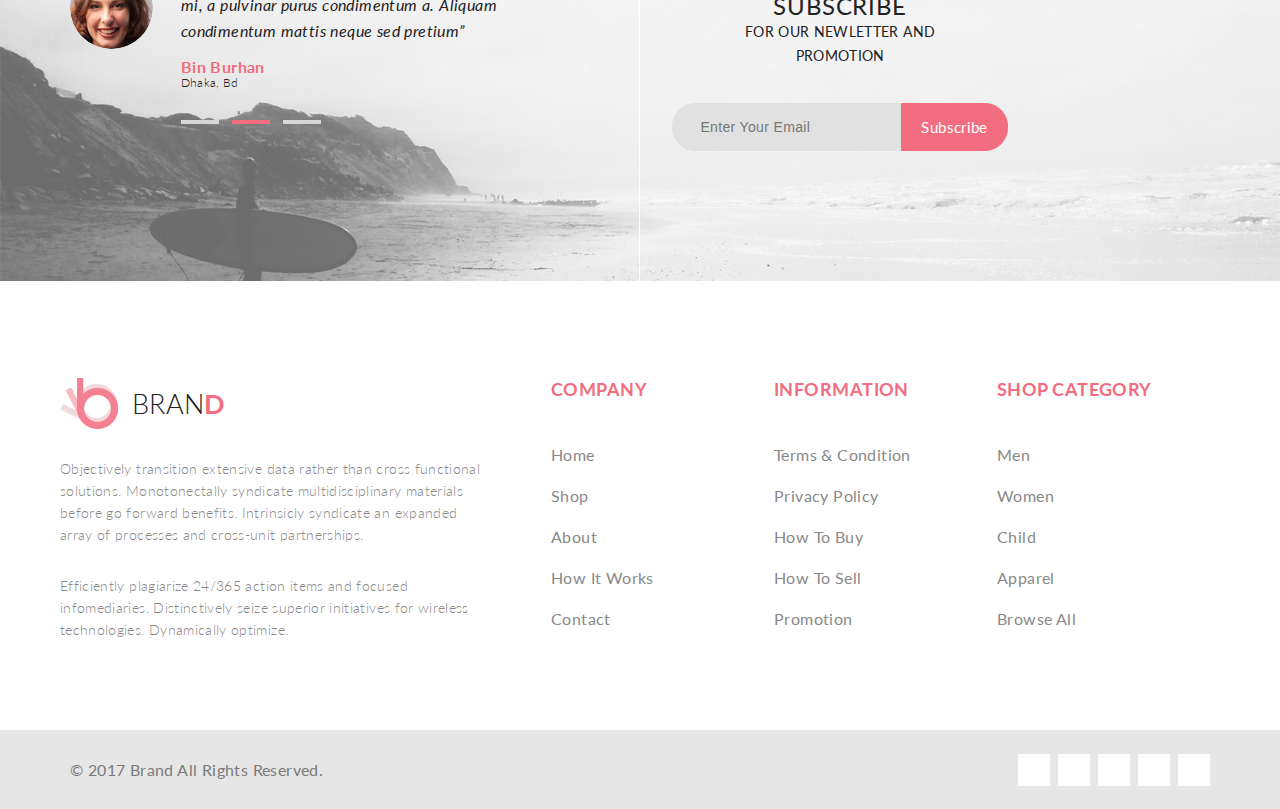
<file: checkout.html>
<!DOCTYPE html>
<html lang="en">

<head>
    <meta charset="UTF-8">
    <title>Document</title>
    <link href="https://fonts.googleapis.com/css?family=Lato:100,300,400,700" rel="stylesheet">
    <link rel="stylesheet" href="https://use.fontawesome.com/releases/v5.8.1/css/all.css"
          integrity="sha384-50oBUHEmvpQ+1lW4y57PTFmhCaXp0ML5d60M1M7uH2+nqUivzIebhndOJK28anvf" crossorigin="anonymous">
    <link rel="stylesheet" href="style.css">
</head>

<body>
<div id="app">
<cart-data ref="cartData"></cart-data>
<header class="header">
    <div class="container header-flex">
        <div class="header__left">
            <a class="logo" href="index.html"><img class="logo__img" src="img/logo.png" alt="logo">BRAN<span
                    class="pink__letter">D</span></a>
            <form class="header__form" action="#">
                <a href="#" class="browse">Browse <i class="fas fa-caret-down fas-grey"></i></a>
                <input class="search_input" type="text" placeholder="Search for Item...">
                <button class="search__button" type="submit"><i class="fas fa-search"></i></button>
            </form>
        </div>
        <mini-cart></mini-cart>
    </div>
</header>
<nav>
    <ul class="menu">
        <li class="menu__list"><a href="index.html" class="menu__link">Home </a>
            <div class="drop">
                <div class="drop__flex">
                    <h3 class="drop__h3">Women</h3>
                    <ul class="drop__menu">
                        <li><a class="drop__link" href="#">Dresses</a></li>
                        <li><a class="drop__link" href="#">Tops</a></li>
                        <li><a class="drop__link" href="#">Sweaters/Knits</a></li>
                        <li><a class="drop__link" href="#">Jackets/Coats</a></li>
                    </ul>
                    <h3 class="drop__h3">Women</h3>
                    <ul class="drop__menu">
                        <li><a class="drop__link" href="#">Dresses</a></li>
                        <li><a class="drop__link" href="#">Tops</a></li>
                        <li><a class="drop__link" href="#">Sweaters/Knits</a></li>
                    </ul>
                </div>
                <div class="drop__flex">
                    <h3 class="drop__h3">Women</h3>
                    <ul class="drop__menu">
                        <li><a class="drop__link" href="#">Dresses</a></li>
                        <li><a class="drop__link" href="#">Tops</a></li>
                        <li><a class="drop__link" href="#">Sweaters/Knits</a></li>
                        <li><a class="drop__link" href="#">Jackets/Coats</a></li>
                    </ul>
                </div>
            </div>
        </li>
        <li class="menu__list"><a href="product.html" class="menu__link active">Man </a>
            <div class="drop">
                <div class="drop__flex">
                    <h3 class="drop__h3">Women</h3>
                    <ul class="drop__menu">
                        <li><a class="drop__link" href="#">Dresses</a></li>
                        <li><a class="drop__link" href="#">Tops</a></li>
                        <li><a class="drop__link" href="#">Sweaters/Knits</a></li>
                        <li><a class="drop__link" href="#">Jackets/Coats</a></li>
                    </ul>
                    <h3 class="drop__h3">Women</h3>
                    <ul class="drop__menu">
                        <li><a class="drop__link" href="#">Dresses</a></li>
                        <li><a class="drop__link" href="#">Tops</a></li>
                        <li><a class="drop__link" href="#">Sweaters/Knits</a></li>
                    </ul>
                </div>
                <div class="drop__flex">
                    <h3 class="drop__h3">Women</h3>
                    <ul class="drop__menu">
                        <li><a class="drop__link" href="#">Dresses</a></li>
                        <li><a class="drop__link" href="#">Tops</a></li>
                        <li><a class="drop__link" href="#">Sweaters/Knits</a></li>
                        <li><a class="drop__link" href="#">Jackets/Coats</a></li>
                    </ul>
                </div>
            </div>
        </li>
        <li class="menu__list"><a href="product.html" class="menu__link">Women </a>
            <div class="drop">
                <div class="drop__flex">
                    <h3 class="drop__h3">Women</h3>
                    <ul class="drop__menu">
                        <li><a class="drop__link" href="#">Dresses</a></li>
                        <li><a class="drop__link" href="#">Tops</a></li>
                        <li><a class="drop__link" href="#">Sweaters/Knits</a></li>
                        <li><a class="drop__link" href="#">Jackets/Coats</a></li>
                        <li><a class="drop__link" href="#">Blazers</a></li>
                        <li><a class="drop__link" href="#">Denim</a></li>
                        <li><a class="drop__link" href="#">Leggings/Pants</a></li>
                        <li><a class="drop__link" href="#">Skirts/Shorts</a></li>
                        <li><a class="drop__link" href="#">Accessories </a></li>
                    </ul>
                </div>
                <div class="drop__flex">
                    <h3 class="drop__h3">Women</h3>
                    <ul class="drop__menu">
                        <li><a class="drop__link" href="#">Dresses</a></li>
                        <li><a class="drop__link" href="#">Tops</a></li>
                        <li><a class="drop__link" href="#">Sweaters/Knits</a></li>
                        <li><a class="drop__link" href="#">Jackets/Coats</a></li>
                    </ul>
                    <h3 class="drop__h3">Women</h3>
                    <ul class="drop__menu">
                        <li><a class="drop__link" href="#">Dresses</a></li>
                        <li><a class="drop__link" href="#">Tops</a></li>
                        <li><a class="drop__link" href="#">Sweaters/Knits</a></li>
                    </ul>
                </div>
                <div class="drop__flex">
                    <h3 class="drop__h3">Women</h3>
                    <ul class="drop__menu">
                        <li><a class="drop__link" href="#">Dresses</a></li>
                        <li><a class="drop__link" href="#">Tops</a></li>
                        <li><a class="drop__link" href="#">Sweaters/Knits</a></li>
                        <li><a class="drop__link" href="#">Jackets/Coats</a></li>
                    </ul>
                </div>
            </div>
        </li>
        <li class="menu__list"><a href="product.html" class="menu__link">Kids </a>
            <div class="drop">
                <div class="drop__flex">
                    <h3 class="drop__h3">Women</h3>
                    <ul class="drop__menu">
                        <li><a class="drop__link" href="#">Dresses</a></li>
                        <li><a class="drop__link" href="#">Tops</a></li>
                        <li><a class="drop__link" href="#">Sweaters/Knits</a></li>
                        <li><a class="drop__link" href="#">Jackets/Coats</a></li>
                    </ul>
                    <h3 class="drop__h3">Women</h3>
                    <ul class="drop__menu">
                        <li><a class="drop__link" href="#">Dresses</a></li>
                        <li><a class="drop__link" href="#">Tops</a></li>
                        <li><a class="drop__link" href="#">Sweaters/Knits</a></li>
                    </ul>
                </div>
                <div class="drop__flex">
                    <h3 class="drop__h3">Women</h3>
                    <ul class="drop__menu">
                        <li><a class="drop__link" href="#">Dresses</a></li>
                        <li><a class="drop__link" href="#">Tops</a></li>
                        <li><a class="drop__link" href="#">Sweaters/Knits</a></li>
                        <li><a class="drop__link" href="#">Jackets/Coats</a></li>
                    </ul>
                </div>
            </div>
        </li>
        <li class="menu__list"><a href="product.html" class="menu__link">Accoseriese </a>
            <div class="drop">
                <div class="drop__flex">
                    <h3 class="drop__h3">Women</h3>
                    <ul class="drop__menu">
                        <li><a class="drop__link" href="#">Dresses</a></li>
                        <li><a class="drop__link" href="#">Tops</a></li>
                        <li><a class="drop__link" href="#">Sweaters/Knits</a></li>
                        <li><a class="drop__link" href="#">Jackets/Coats</a></li>
                    </ul>
                    <h3 class="drop__h3">Women</h3>
                    <ul class="drop__menu">
                        <li><a class="drop__link" href="#">Dresses</a></li>
                        <li><a class="drop__link" href="#">Tops</a></li>
                        <li><a class="drop__link" href="#">Sweaters/Knits</a></li>
                    </ul>
                </div>
                <div class="drop__flex">
                    <h3 class="drop__h3">Women</h3>
                    <ul class="drop__menu">
                        <li><a class="drop__link" href="#">Dresses</a></li>
                        <li><a class="drop__link" href="#">Tops</a></li>
                        <li><a class="drop__link" href="#">Sweaters/Knits</a></li>
                        <li><a class="drop__link" href="#">Jackets/Coats</a></li>
                    </ul>
                </div>
            </div>
        </li>
        <li class="menu__list"><a href="product.html" class="menu__link">Featured </a>
            <div class="drop drop__last">
                <div class="drop__flex">
                    <h3 class="drop__h3">Women</h3>
                    <ul class="drop__menu">
                        <li><a class="drop__link" href="#">Dresses</a></li>
                        <li><a class="drop__link" href="#">Tops</a></li>
                        <li><a class="drop__link" href="#">Sweaters/Knits</a></li>
                        <li><a class="drop__link" href="#">Jackets/Coats</a></li>
                    </ul>
                    <h3 class="drop__h3">Women</h3>
                    <ul class="drop__menu">
                        <li><a class="drop__link" href="#">Dresses</a></li>
                        <li><a class="drop__link" href="#">Tops</a></li>
                        <li><a class="drop__link" href="#">Sweaters/Knits</a></li>
                    </ul>
                </div>
                <div class="drop__flex">
                    <h3 class="drop__h3">Women</h3>
                    <ul class="drop__menu">
                        <li><a class="drop__link" href="#">Dresses</a></li>
                        <li><a class="drop__link" href="#">Tops</a></li>
                        <li><a class="drop__link" href="#">Sweaters/Knits</a></li>
                        <li><a class="drop__link" href="#">Jackets/Coats</a></li>
                    </ul>
                </div>
            </div>
        </li>
        <li class="menu__list"><a href="product.html" class="menu__link">Hot Deals </a>
            <div class="drop drop__last">
                <div class="drop__flex">
                    <h3 class="drop__h3">Women</h3>
                    <ul class="drop__menu">
                        <li><a class="drop__link" href="#">Dresses</a></li>
                        <li><a class="drop__link" href="#">Tops</a></li>
                        <li><a class="drop__link" href="#">Sweaters/Knits</a></li>
                        <li><a class="drop__link" href="#">Jackets/Coats</a></li>
                    </ul>
                    <h3 class="drop__h3">Women</h3>
                    <ul class="drop__menu">
                        <li><a class="drop__link" href="#">Dresses</a></li>
                        <li><a class="drop__link" href="#">Tops</a></li>
                        <li><a class="drop__link" href="#">Sweaters/Knits</a></li>
                    </ul>
                </div>
                <div class="drop__flex">
                    <h3 class="drop__h3">Women</h3>
                    <ul class="drop__menu">
                        <li><a class="drop__link" href="#">Dresses</a></li>
                        <li><a class="drop__link" href="#">Tops</a></li>
                        <li><a class="drop__link" href="#">Sweaters/Knits</a></li>
                        <li><a class="drop__link" href="#">Jackets/Coats</a></li>
                    </ul>
                </div>
            </div>
        </li>
    </ul>
</nav>
<div class="breadcrumb">
    <div class="container breadcrumb__content">
        <h2 class="breadcrumb__page-description">New arrivals</h2>
        <nav>
            <ul class="breadcrumb__list">
                <li class="breadcrumb__item"><a class="breadcrumb__link" href="index.html">Home</a></li>
                <li class="breadcrumb__item"><a class="breadcrumb__link" href="product.html">Men</a></li>
                <li class="breadcrumb__item">New arrivals</li>
            </ul>
        </nav>
    </div>
</div>
<div class="container checkout-content">
    <details open>
        <summary class="checkout-content__det-sum">01. &nbsp;&nbsp;&nbsp;Shipping Adress</summary>
        <div class="checkout-content__form-set">
            <form action="#" class="checkout-content__form">
                <h3 class="checkout-content__form-h3">Check as a guest or register</h3>
                <p class="checkout-content__text">Register with us for future convenience</p>
                <div class="checkout-content__form-group">
                    <input type="radio" name="way" id="guest" class="checkout-content__radio">
                    <label class="checkout-content__lbl" for="guest">checkout as guest</label><br>
                    <input type="radio" name="way" id="register" class="checkout-content__radio" checked>
                    <label class="checkout-content__lbl" for="register">register</label>
                </div>
                <h3 class="checkout-content__form-h3">register and save time!</h3>
                <p class="checkout-content__text">Register with us for future convenience</p>
                <div class="checkout-content__form-group">
                    <p class="checkout-content__text">&gt;&gt; Fast and easy checkout</p>
                    <p class="checkout-content__text">&gt;&gt; Easy access to your order history and status</p>
                </div>
                <button type="submit" class="checkout-content__btn">Continue</button>
            </form>
            <form action="#">
                <h3 class="checkout-content__form-h3">Already registered?</h3>
                <p class="checkout-content__text">Please log in below</p>
                <label for="email" class="checkout-content__lbl">EMAIL ADDRESS <span class="red">&#42;</span></label>
                <br>
                <input id="email" type="email" class="checkout-content__input-text" required>
                <br>
                <label for="password" class="checkout-content__lbl">PASSWORD <span class="red">&#42;</span></label>
                <br>
                <input id="password" type="password" class="checkout-content__input-text" required>
                <p class="checkout-content__required-text">&#42; Required Fields</p>
                <div class="checkout-content__btn-with-alt">
                    <button class="checkout-content__btn">log in</button>
                    <a href="#" class="checkout-content__alt-link">Forgot Password ?</a>
                </div>
            </form>
        </div>
    </details>
    <div class="checkout-content__line"></div>
    <details>
        <summary class="checkout-content__det-sum">02. &nbsp;&nbsp;&nbsp;BILLING INFORMATION</summary>
    </details>
    <div class="checkout-content__line"></div>
    <details>
        <summary class="checkout-content__det-sum">03. &nbsp;&nbsp;&nbsp;SHIPPING INFORMATION</summary>
    </details>
    <div class="checkout-content__line"></div>
    <details>
        <summary class="checkout-content__det-sum">04. &nbsp;&nbsp;&nbsp;SHIPPING METHOD</summary>
    </details>
    <div class="checkout-content__line"></div>
    <details>
        <summary class="checkout-content__det-sum">05. &nbsp;&nbsp;&nbsp;PAYMENT METHOD</summary>
    </details>
    <div class="checkout-content__line"></div>
    <details>
        <summary class="checkout-content__det-sum">06. &nbsp;&nbsp;&nbsp;ORDER REVIEW</summary>
    </details>
    <div class="checkout-content__line"></div>
</div>
<div class="another_div">
    <div class="bg"></div>
    <div class="left__section">
        <div class="cite">
            <blockquote>
                “Vestibulum quis porttitor dui! Quisque viverra nunc mi,
                a pulvinar purus condimentum a. Aliquam condimentum mattis neque sed pretium”
            </blockquote>
            <p class="author___row1">Bin Burhan</p>
            <p class="author__row2">Dhaka, Bd</p>
            <div class="stripes">
                <div class="white__stripe"></div>
                <div class="pink__stripe"></div>
                <div class="white__stripe"></div>
            </div>
        </div>
        <div class="author__photo"><img src="img/author.jpg" class="round" alt=""></div>
    </div>
    <div class="vertical_line"></div>
    <div class="right__section">
        <div class="subscribe__header">
            <p class="subscribe__row1">Subscribe</p>
            <p class="subscribe__row2">FOR OUR NEWLETTER AND PROMOTION</p>
        </div>
        <form class="subcribe__form" action="#">
            <input class="subcribe__text" placeholder="Enter Your Email" type="text">
            <a href="#" class="subscribe__button">Subscribe</a>
        </form>
    </div>
</div>
<footer class="footer_top">
    <div class="about-content">
        <a class="logo" href="index.html"><img class="logo__img" src="img/logo.png" alt="logo">BRAN<span
                class="pink__letter">D</span></a>
        <p class="about">Objectively transition extensive data rather than cross functional solutions.
            Monotonectally syndicate multidisciplinary materials before go forward benefits. Intrinsicly syndicate
            an expanded array of processes and cross-unit partnerships. </p>
        <p class="about">Efficiently plagiarize 24/365 action items and focused infomediaries.
            Distinctively seize superior initiatives for wireless technologies. Dynamically optimize.</p>
    </div>
    <nav class="sitemap">
        <ul class="map">
            <li class="map__groups"> Company
                <ul class="map__linkgroup">
                    <li class="map__list"><a class="map__link" href="#">Home</a></li>
                    <li class="map__list"><a href="#" class="map__link">Shop</a></li>
                    <li class="map__list"><a href="#" class="map__link">About</a></li>
                    <li class="map__list"><a href="#" class="map__link">How It Works</a></li>
                    <li class="map__list"><a href="#" class="map__link">Contact</a></li>
                </ul>
            </li>
            <li class="map__groups"> Information
                <ul class="map__linkgroup">
                    <li class="map__list"><a href="#" class="map__link">Terms &amp; Condition</a></li>
                    <li class="map__list"><a href="#" class="map__link">Privacy Policy</a></li>
                    <li class="map__list"><a href="#" class="map__link">How To Buy</a></li>
                    <li class="map__list"><a href="#" class="map__link">How To Sell</a></li>
                    <li class="map__list"><a href="#" class="map__link">Promotion</a></li>
                </ul>
            </li>
            <li class="map__groups"> Shop category
                <ul class="map__linkgroup">
                    <li class="map__list"><a href="product.html" class="map__link">Men</a></li>
                    <li class="map__list"><a href="product.html" class="map__link">Women</a></li>
                    <li class="map__list"><a href="product.html" class="map__link">Child</a></li>
                    <li class="map__list"><a href="product.html" class="map__link">Apparel</a></li>
                    <li class="map__list"><a href="product.html" class="map__link">Browse All</a></li>
                </ul>
            </li>
        </ul>
    </nav>
</footer>
<footer class="footer_bottom">
    <div class="container footer__bottom_flex">
        <p class="copyright">&copy; 2017 Brand All Rights Reserved.</p>
        <div class="socials">
            <a class="sn" href="#"><i class="fab fa-google-plus-g"></i></a>
            <a class="sn" href="#"><i class="fab fa-pinterest-p"></i></a>
            <a class="sn" href="#"><i class="fab fa-linkedin-in"></i></a>
            <a class="sn" href="#"><i class="fab fa-twitter"></i></a>
            <a class="sn" href="#"><i class="fab fa-facebook-f"></i></a>
        </div>
    </div>
</footer>
</div>
<script src="js/vue.js"></script>
<script src="js/productsComponent.js"></script>
<script src="js/cartComponent.js"></script>
<script src="js/main.js"></script>
</body>

</html>
</file>
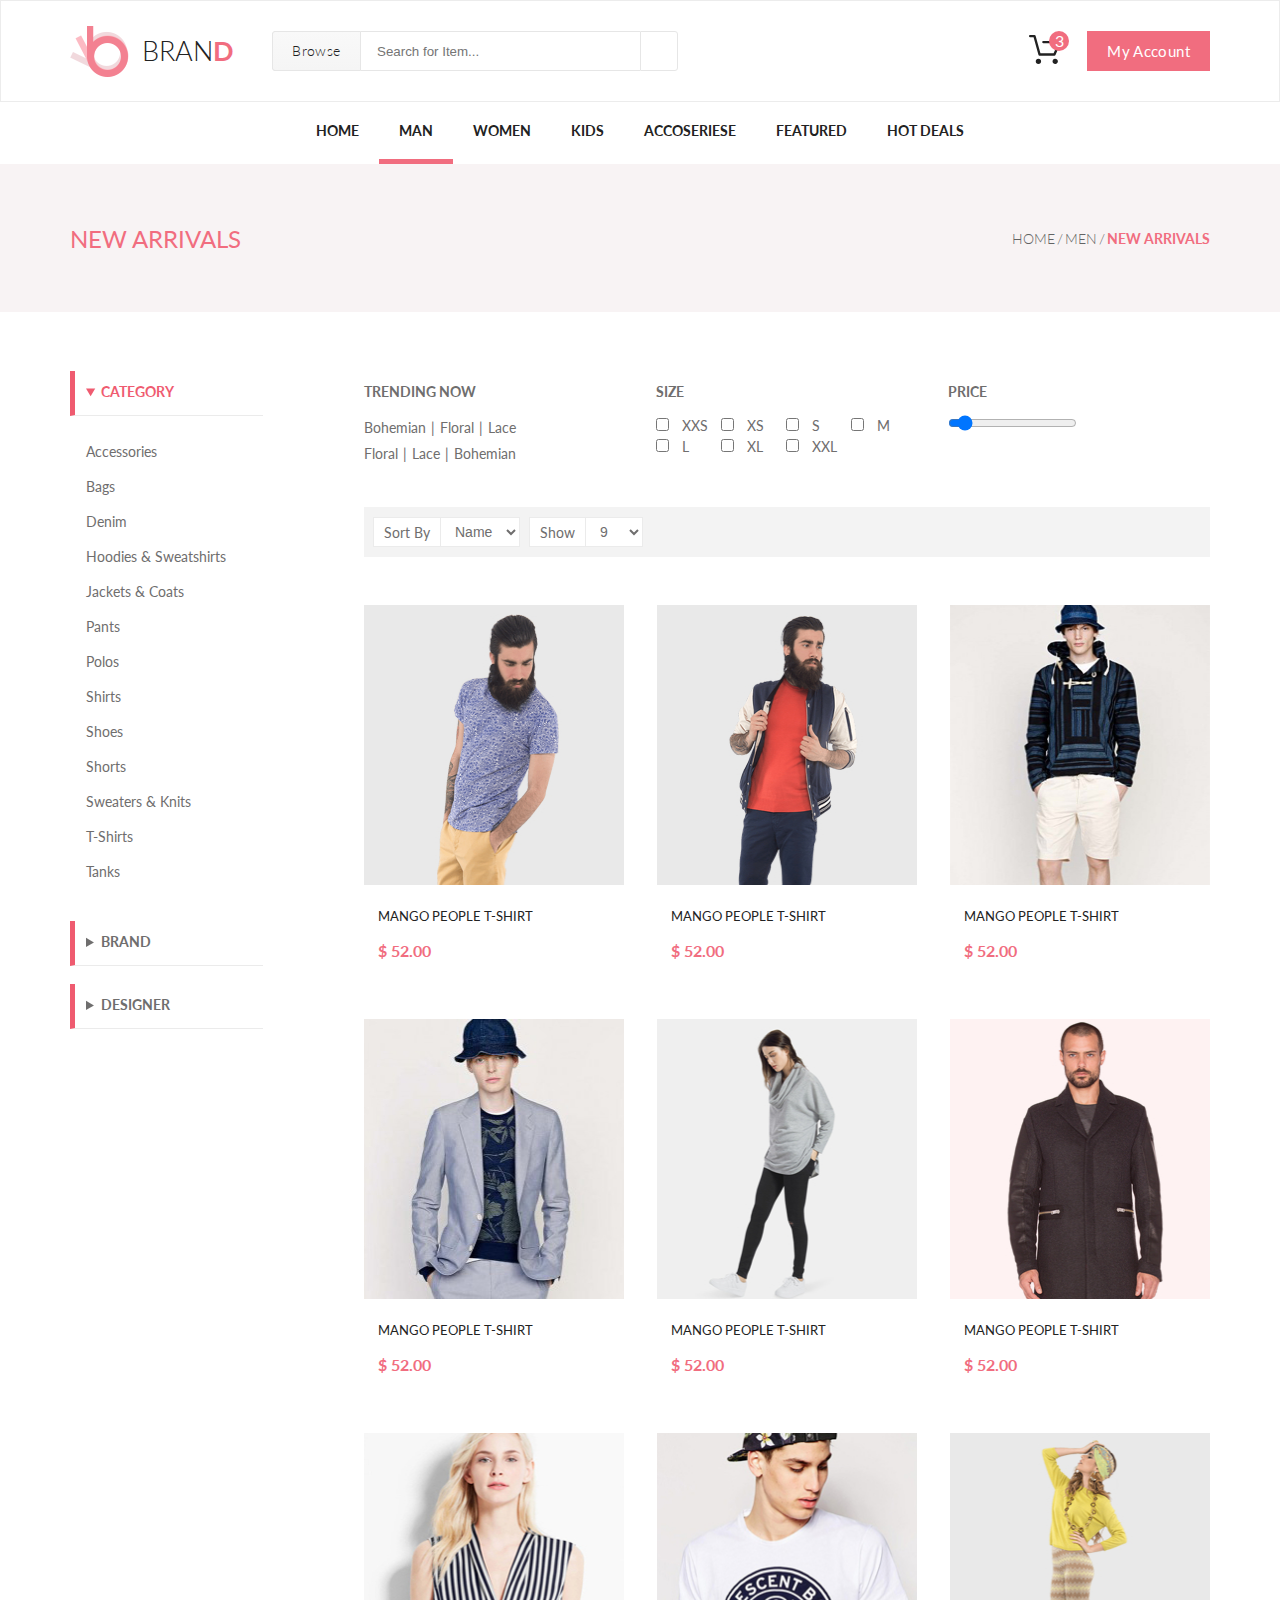
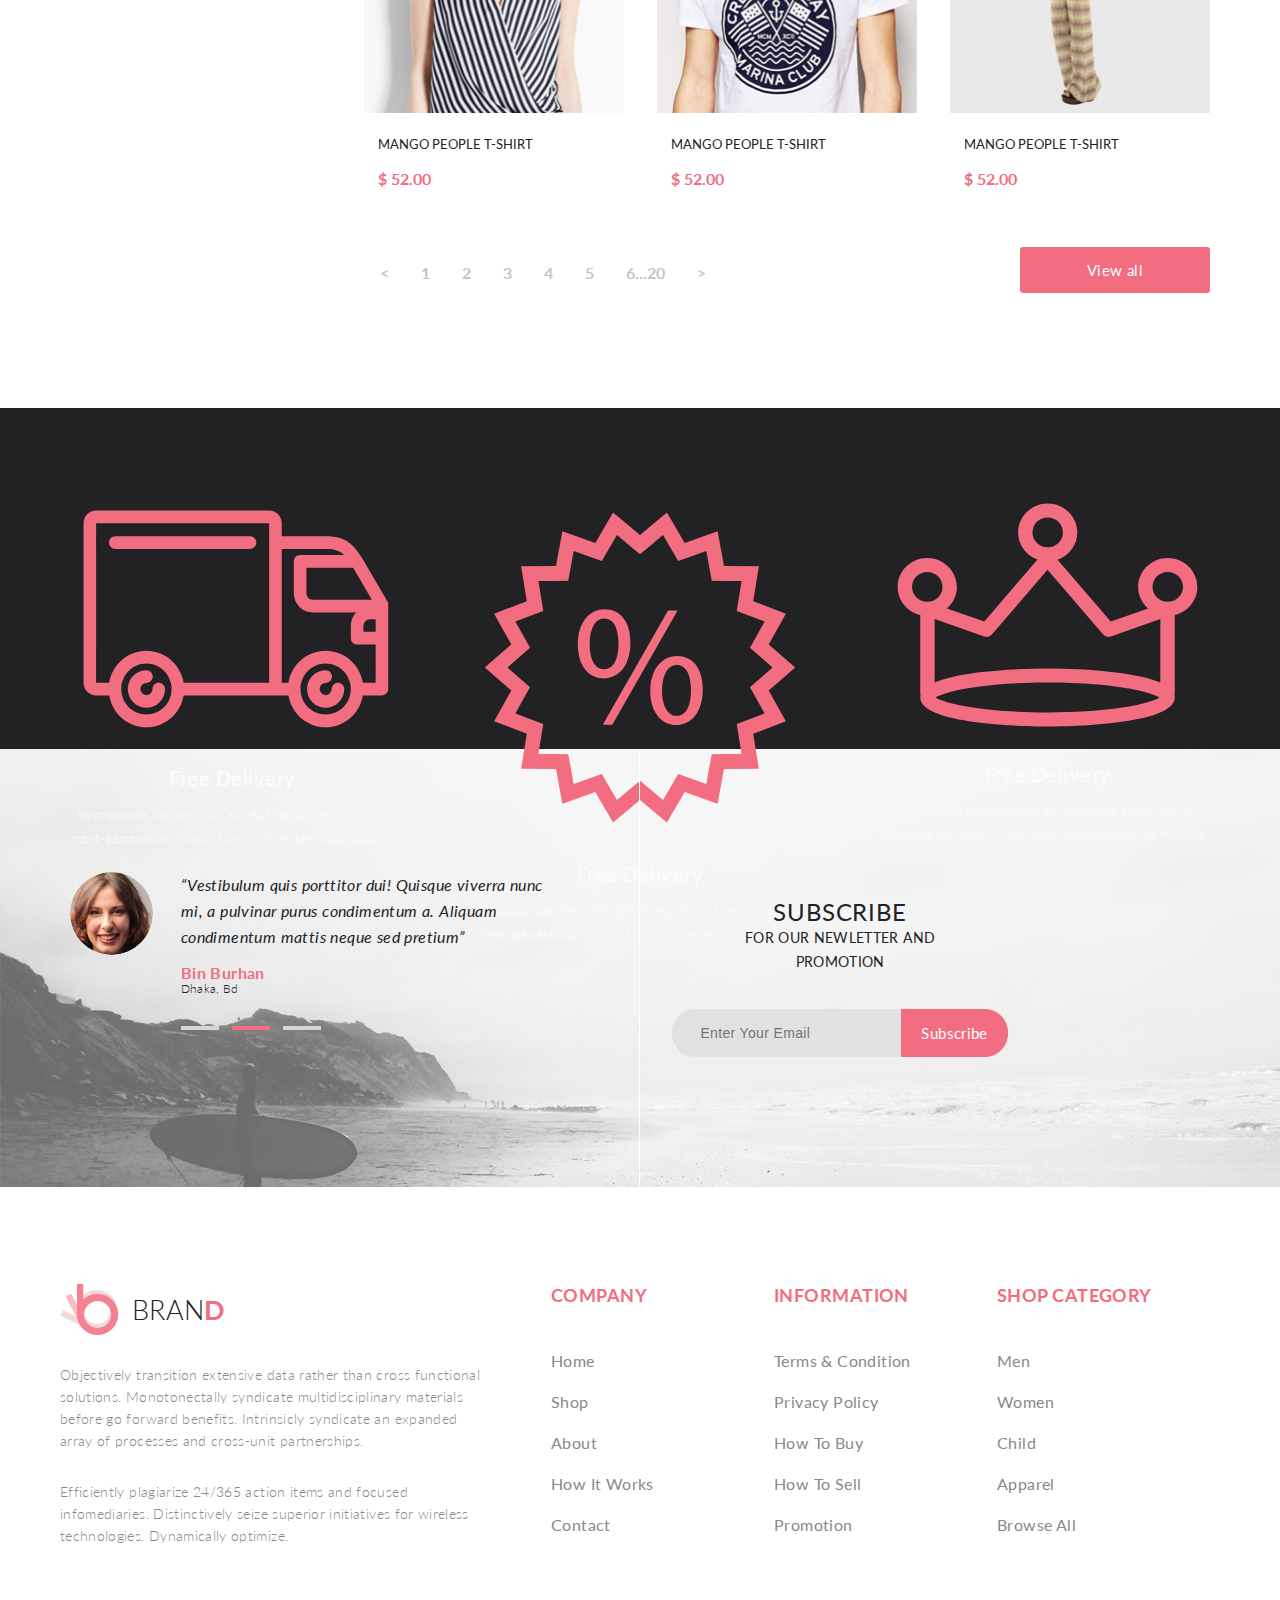
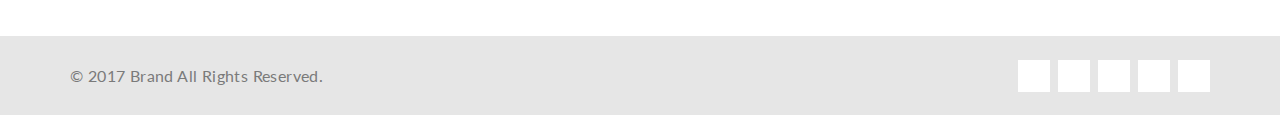
<file: product.html>
<!DOCTYPE html>
<html lang="en">

<head>
    <meta charset="UTF-8">
    <title>Document</title>
    <link href="https://fonts.googleapis.com/css?family=Lato:100,300,400,700" rel="stylesheet">
    <link rel="stylesheet" href="https://use.fontawesome.com/releases/v5.8.1/css/all.css"
        integrity="sha384-50oBUHEmvpQ+1lW4y57PTFmhCaXp0ML5d60M1M7uH2+nqUivzIebhndOJK28anvf" crossorigin="anonymous">
    <link rel="stylesheet" href="style.css">
</head>

<body>
<div id="app">
    <cart-data ref="cartData"></cart-data>
    <header class="header">
        <div class="container header-flex">
            <div class="header__left">
                <a class="logo" href="index.html"><img class="logo__img" src="img/logo.png" alt="logo">BRAN<span
                        class="pink__letter">D</span></a>
                <form class="header__form" action="#">
                    <a href="#" class="browse">Browse <i class="fas fa-caret-down fas-grey"></i></a>
                    <input class="search_input" type="text" placeholder="Search for Item...">
                    <button class="search__button" type="submit"><i class="fas fa-search"></i></button>
                </form>
            </div>
            <mini-cart></mini-cart>
        </div>
    </header>
    <nav>
        <ul class="menu">
            <li class="menu__list"><a href="index.html" class="menu__link">Home </a>
                <div class="drop">
                    <div class="drop__flex">
                        <h3 class="drop__h3">Women</h3>
                        <ul class="drop__menu">
                            <li><a class="drop__link" href="#">Dresses</a></li>
                            <li><a class="drop__link" href="#">Tops</a></li>
                            <li><a class="drop__link" href="#">Sweaters/Knits</a></li>
                            <li><a class="drop__link" href="#">Jackets/Coats</a></li>
                        </ul>
                        <h3 class="drop__h3">Women</h3>
                        <ul class="drop__menu">
                            <li><a class="drop__link" href="#">Dresses</a></li>
                            <li><a class="drop__link" href="#">Tops</a></li>
                            <li><a class="drop__link" href="#">Sweaters/Knits</a></li>
                        </ul>
                    </div>
                    <div class="drop__flex">
                        <h3 class="drop__h3">Women</h3>
                        <ul class="drop__menu">
                            <li><a class="drop__link" href="#">Dresses</a></li>
                            <li><a class="drop__link" href="#">Tops</a></li>
                            <li><a class="drop__link" href="#">Sweaters/Knits</a></li>
                            <li><a class="drop__link" href="#">Jackets/Coats</a></li>
                        </ul>
                    </div>
                </div>
            </li>
            <li class="menu__list"><a href="product.html" class="menu__link active">Man </a>
                <div class="drop">
                    <div class="drop__flex">
                        <h3 class="drop__h3">Women</h3>
                        <ul class="drop__menu">
                            <li><a class="drop__link" href="#">Dresses</a></li>
                            <li><a class="drop__link" href="#">Tops</a></li>
                            <li><a class="drop__link" href="#">Sweaters/Knits</a></li>
                            <li><a class="drop__link" href="#">Jackets/Coats</a></li>
                        </ul>
                        <h3 class="drop__h3">Women</h3>
                        <ul class="drop__menu">
                            <li><a class="drop__link" href="#">Dresses</a></li>
                            <li><a class="drop__link" href="#">Tops</a></li>
                            <li><a class="drop__link" href="#">Sweaters/Knits</a></li>
                        </ul>
                    </div>
                    <div class="drop__flex">
                        <h3 class="drop__h3">Women</h3>
                        <ul class="drop__menu">
                            <li><a class="drop__link" href="#">Dresses</a></li>
                            <li><a class="drop__link" href="#">Tops</a></li>
                            <li><a class="drop__link" href="#">Sweaters/Knits</a></li>
                            <li><a class="drop__link" href="#">Jackets/Coats</a></li>
                        </ul>
                    </div>
                </div>
            </li>
            <li class="menu__list"><a href="product.html" class="menu__link">Women </a>
                <div class="drop">
                    <div class="drop__flex">
                        <h3 class="drop__h3">Women</h3>
                        <ul class="drop__menu">
                            <li><a class="drop__link" href="#">Dresses</a></li>
                            <li><a class="drop__link" href="#">Tops</a></li>
                            <li><a class="drop__link" href="#">Sweaters/Knits</a></li>
                            <li><a class="drop__link" href="#">Jackets/Coats</a></li>
                            <li><a class="drop__link" href="#">Blazers</a></li>
                            <li><a class="drop__link" href="#">Denim</a></li>
                            <li><a class="drop__link" href="#">Leggings/Pants</a></li>
                            <li><a class="drop__link" href="#">Skirts/Shorts</a></li>
                            <li><a class="drop__link" href="#">Accessories </a></li>
                        </ul>
                    </div>
                    <div class="drop__flex">
                        <h3 class="drop__h3">Women</h3>
                        <ul class="drop__menu">
                            <li><a class="drop__link" href="#">Dresses</a></li>
                            <li><a class="drop__link" href="#">Tops</a></li>
                            <li><a class="drop__link" href="#">Sweaters/Knits</a></li>
                            <li><a class="drop__link" href="#">Jackets/Coats</a></li>
                        </ul>
                        <h3 class="drop__h3">Women</h3>
                        <ul class="drop__menu">
                            <li><a class="drop__link" href="#">Dresses</a></li>
                            <li><a class="drop__link" href="#">Tops</a></li>
                            <li><a class="drop__link" href="#">Sweaters/Knits</a></li>
                        </ul>
                    </div>
                    <div class="drop__flex">
                        <h3 class="drop__h3">Women</h3>
                        <ul class="drop__menu">
                            <li><a class="drop__link" href="#">Dresses</a></li>
                            <li><a class="drop__link" href="#">Tops</a></li>
                            <li><a class="drop__link" href="#">Sweaters/Knits</a></li>
                            <li><a class="drop__link" href="#">Jackets/Coats</a></li>
                        </ul>
                    </div>
                </div>
            </li>
            <li class="menu__list"><a href="product.html" class="menu__link">Kids </a>
                <div class="drop">
                    <div class="drop__flex">
                        <h3 class="drop__h3">Women</h3>
                        <ul class="drop__menu">
                            <li><a class="drop__link" href="#">Dresses</a></li>
                            <li><a class="drop__link" href="#">Tops</a></li>
                            <li><a class="drop__link" href="#">Sweaters/Knits</a></li>
                            <li><a class="drop__link" href="#">Jackets/Coats</a></li>
                        </ul>
                        <h3 class="drop__h3">Women</h3>
                        <ul class="drop__menu">
                            <li><a class="drop__link" href="#">Dresses</a></li>
                            <li><a class="drop__link" href="#">Tops</a></li>
                            <li><a class="drop__link" href="#">Sweaters/Knits</a></li>
                        </ul>
                    </div>
                    <div class="drop__flex">
                        <h3 class="drop__h3">Women</h3>
                        <ul class="drop__menu">
                            <li><a class="drop__link" href="#">Dresses</a></li>
                            <li><a class="drop__link" href="#">Tops</a></li>
                            <li><a class="drop__link" href="#">Sweaters/Knits</a></li>
                            <li><a class="drop__link" href="#">Jackets/Coats</a></li>
                        </ul>
                    </div>
                </div>
            </li>
            <li class="menu__list"><a href="product.html" class="menu__link">Accoseriese </a>
                <div class="drop">
                    <div class="drop__flex">
                        <h3 class="drop__h3">Women</h3>
                        <ul class="drop__menu">
                            <li><a class="drop__link" href="#">Dresses</a></li>
                            <li><a class="drop__link" href="#">Tops</a></li>
                            <li><a class="drop__link" href="#">Sweaters/Knits</a></li>
                            <li><a class="drop__link" href="#">Jackets/Coats</a></li>
                        </ul>
                        <h3 class="drop__h3">Women</h3>
                        <ul class="drop__menu">
                            <li><a class="drop__link" href="#">Dresses</a></li>
                            <li><a class="drop__link" href="#">Tops</a></li>
                            <li><a class="drop__link" href="#">Sweaters/Knits</a></li>
                        </ul>
                    </div>
                    <div class="drop__flex">
                        <h3 class="drop__h3">Women</h3>
                        <ul class="drop__menu">
                            <li><a class="drop__link" href="#">Dresses</a></li>
                            <li><a class="drop__link" href="#">Tops</a></li>
                            <li><a class="drop__link" href="#">Sweaters/Knits</a></li>
                            <li><a class="drop__link" href="#">Jackets/Coats</a></li>
                        </ul>
                    </div>
                </div>
            </li>
            <li class="menu__list"><a href="product.html" class="menu__link">Featured </a>
                <div class="drop drop__last">
                    <div class="drop__flex">
                        <h3 class="drop__h3">Women</h3>
                        <ul class="drop__menu">
                            <li><a class="drop__link" href="#">Dresses</a></li>
                            <li><a class="drop__link" href="#">Tops</a></li>
                            <li><a class="drop__link" href="#">Sweaters/Knits</a></li>
                            <li><a class="drop__link" href="#">Jackets/Coats</a></li>
                        </ul>
                        <h3 class="drop__h3">Women</h3>
                        <ul class="drop__menu">
                            <li><a class="drop__link" href="#">Dresses</a></li>
                            <li><a class="drop__link" href="#">Tops</a></li>
                            <li><a class="drop__link" href="#">Sweaters/Knits</a></li>
                        </ul>
                    </div>
                    <div class="drop__flex">
                        <h3 class="drop__h3">Women</h3>
                        <ul class="drop__menu">
                            <li><a class="drop__link" href="#">Dresses</a></li>
                            <li><a class="drop__link" href="#">Tops</a></li>
                            <li><a class="drop__link" href="#">Sweaters/Knits</a></li>
                            <li><a class="drop__link" href="#">Jackets/Coats</a></li>
                        </ul>
                    </div>
                </div>
            </li>
            <li class="menu__list"><a href="product.html" class="menu__link">Hot Deals </a>
                <div class="drop drop__last">
                    <div class="drop__flex">
                        <h3 class="drop__h3">Women</h3>
                        <ul class="drop__menu">
                            <li><a class="drop__link" href="#">Dresses</a></li>
                            <li><a class="drop__link" href="#">Tops</a></li>
                            <li><a class="drop__link" href="#">Sweaters/Knits</a></li>
                            <li><a class="drop__link" href="#">Jackets/Coats</a></li>
                        </ul>
                        <h3 class="drop__h3">Women</h3>
                        <ul class="drop__menu">
                            <li><a class="drop__link" href="#">Dresses</a></li>
                            <li><a class="drop__link" href="#">Tops</a></li>
                            <li><a class="drop__link" href="#">Sweaters/Knits</a></li>
                        </ul>
                    </div>
                    <div class="drop__flex">
                        <h3 class="drop__h3">Women</h3>
                        <ul class="drop__menu">
                            <li><a class="drop__link" href="#">Dresses</a></li>
                            <li><a class="drop__link" href="#">Tops</a></li>
                            <li><a class="drop__link" href="#">Sweaters/Knits</a></li>
                            <li><a class="drop__link" href="#">Jackets/Coats</a></li>
                        </ul>
                    </div>
                </div>
            </li>
        </ul>
    </nav>
    <div class="breadcrumb">
        <div class="container breadcrumb__content">
            <h2 class="breadcrumb__page-description">New arrivals</h2>
            <nav>
                <ul class="breadcrumb__list">
                    <li class="breadcrumb__item"><a class="breadcrumb__link" href="index.html">Home</a></li>
                    <li class="breadcrumb__item"><a class="breadcrumb__link" href="product.html">Men</a></li>
                    <li class="breadcrumb__item">New arrivals</li>
                </ul>
            </nav>
        </div>
    </div>
    <div class="container products__flex">
        <div class="filter1">
            <details open>
                <summary class="filter1__header">Category</summary>
                <ul class="filter1__list">
                    <li><a class="filter1__link" href="#">Accessories</a></li>
                    <li><a class="filter1__link" href="#">Bags</a></li>
                    <li><a class="filter1__link" href="#">Denim</a></li>
                    <li><a class="filter1__link" href="#">Hoodies &amp; Sweatshirts</a></li>
                    <li><a class="filter1__link" href="#">Jackets &amp; Coats</a></li>
                    <li><a class="filter1__link" href="#">Pants</a></li>
                    <li><a class="filter1__link" href="#">Polos</a></li>
                    <li><a class="filter1__link" href="#">Shirts</a></li>
                    <li><a class="filter1__link" href="#">Shoes</a></li>
                    <li><a class="filter1__link" href="#">Shorts</a></li>
                    <li><a class="filter1__link" href="#">Sweaters &amp; Knits</a></li>
                    <li><a class="filter1__link" href="#">T-Shirts</a></li>
                    <li><a class="filter1__link filter1__link__last" href="#">Tanks</a></li>
                </ul>
            </details>
            <details>
                <summary class="filter1__header">Brand</summary>
                <ul class="filter1__list">
                    <li><a class="filter1__link" href="#">Adik</a></li>
                    <li><a class="filter1__link" href="#">Rita</a></li>
                    <li><a class="filter1__link filter1__link__last" href="#">Naiky</a></li>
                </ul>
            </details>
            <details>
                <summary class="filter1__header">Designer</summary>
                <ul class="filter1__list">
                    <li><a class="filter1__link" href="#">Petya</a></li>
                    <li><a class="filter1__link" href="#">Jora</a></li>
                    <li><a class="filter1__link filter1__link__last" href="#">Vasiliy</a></li>
                </ul>
            </details>
        </div>
        <div class="products">
            <div class="filter2">
                <div class="filter2__box">
                    <h3 class="filter2__header">Trending now</h3>
                    <ul class="filter2__trending">
                        <li class="trending__item"><a class="filter2__trending__item" href="#">Bohemian</a></li>
                        <li class="trending__item"><a class="filter2__trending__item" href="#">Floral</a></li>
                        <li class="trending__item"><a class="filter2__trending__item no__separate" href="#">Lace</a>
                        </li>
                        <li class="trending__item"><a class="filter2__trending__item" href="#">Floral</a></li>
                        <li class="trending__item"><a class="filter2__trending__item" href="#">Lace</a></li>
                        <li class="trending__item"><a class="filter2__trending__item no__separate" href="#">Bohemian</a>
                        </li>
                    </ul>
                </div>
                <div class="filter2__box">
                    <h3 class="filter2__header">Size</h3>
                    <form class="filter2__size" action="#">
                        <div class="filter2__field">
                            <input id="xxs" class="filter2__flag" type="checkbox" name="size" value="XXS">
                            <label class="filter2__flag__label" for="xxs">XXS</label>
                        </div>
                        <div class="filter2__field">
                            <input id="xs" class="filter2__flag" type="checkbox" name="size" value="XS">
                            <label class="filter2__flag__label" for="xs">XS</label>
                        </div>
                        <div class="filter2__field">
                            <input id="s" class="filter2__flag" type="checkbox" name="size" value="S">
                            <label class="filter2__flag__label" for="s">S</label>
                        </div>
                        <div class="filter2__field">
                            <input id="m" class="filter2__flag" type="checkbox" name="size" value="M">
                            <label class="filter2__flag__label" for="m">M</label>
                        </div>
                        <div class="filter2__field">
                            <input id="l" class="filter2__flag" type="checkbox" name="size" value="L">
                            <label class="filter2__flag__label" for="l">L</label>
                        </div>
                        <div class="filter2__field">
                            <input id="xl" class="filter2__flag" type="checkbox" name="size" value="XL">
                            <label class="filter2__flag__label" for="xl">XL</label>
                        </div>
                        <div class="filter2__field">
                            <input id="xxl" class="filter2__flag" type="checkbox" name="size" value="XXL">
                            <label class="filter2__flag__label" for="xxl">XXL</label>
                        </div>
                    </form>
                </div>
                <div class="filter2__box">
                    <h3 class="filter2__header">Price</h3>
                    <input type="range" max="600" min="1">
                </div>
            </div>
            <div class="display__prop">
                <div class="display__prop__field">
                    <label class="display__prop__item" for="sortby">Sort By</label>
                    <select class="display__prop__item" id="sortby" class="">
                        <option value="Name">Name</option>
                        <option value="Price">Price</option>
                    </select>
                </div>
                <div class="display__prop__field">
                        <label  class="display__prop__item" for="showqty">Show</label>
                        <select class="display__prop__item" id="showqty" class="">
                            <option value="9">9</option>
                            <option value="12">12</option>
                            <option value="15">15</option>
                            <option value="18">18</option>
                            <option value="21">21</option>
                            <option value="24">24</option>
                            <option value="27">27</option>
                            <option value="30">30</option>
                        </select>
                </div>
            </div>
            <products ref="products" :list_size="9"></products>
            <div class="product__nav">
                <ul class="product__pages">
                    <li><a class="pages__link" href="#">&lt;</a></li>
                    <li><a class="pages__link" href="#">1</a></li>
                    <li><a class="pages__link" href="#">2</a></li>
                    <li><a class="pages__link" href="#">3</a></li>
                    <li><a class="pages__link" href="#">4</a></li>
                    <li><a class="pages__link" href="#">5</a></li>
                    <li><a class="pages__link" href="#">6...20</a></li>
                    <li><a class="pages__link" href="#">&gt;</a></li>
                </ul>
                <a class="button button__product__nav">View all</a>
            </div>
        </div>
    </div>
    <div class="feature__box">
        <div class="container feature__content">
            <article class="feature">
                <img class="feature__truck" src="img/truck.svg" alt="">
                <h3 class="feature__header">Free Delivery</h3>
                <p class="feature__text">Worldwide delivery on all. Authorit tively morph next-generation innov tion
                    with extensive models.</p>
            </article>
            <article class="feature">
                <img class="feature__discount" src="img/discount.svg" alt="">
                <h3 class="feature__header">Free Delivery</h3>
                <p class="feature__text">Worldwide delivery on all. Authorit tively morph next-generation innov tion
                    with extensive models.</p>
            </article>
            <article class="feature feature__last">
                <img class="feature__crown" src="img/crown.svg" alt="">
                <h3 class="feature__header">Free Delivery</h3>
                <p class="feature__text">Worldwide delivery on all. Authorit tively morph next-generation innov tion
                    with extensive models.</p>
            </article>
        </div>
    </div>
    <div class="another_div">
        <div class="bg"></div>
        <div class="left__section">
            <div class="cite">
                <blockquote>
                    “Vestibulum quis porttitor dui! Quisque viverra nunc mi,
                    a pulvinar purus condimentum a. Aliquam condimentum mattis neque sed pretium”
                </blockquote>
                <p class="author___row1">Bin Burhan</p>
                <p class="author__row2">Dhaka, Bd</p>
                <div class="stripes">
                    <div class="white__stripe"></div>
                    <div class="pink__stripe"></div>
                    <div class="white__stripe"></div>
                </div>
            </div>
            <div class="author__photo"><img src="img/author.jpg" class="round" alt=""></div>
        </div>
        <div class="vertical_line"></div>
        <div class="right__section">
            <div class="subscribe__header">
                <p class="subscribe__row1">Subscribe</p>
                <p class="subscribe__row2">FOR OUR NEWLETTER AND PROMOTION</p>
            </div>
            <form class="subcribe__form" action="#">
                <input class="subcribe__text" placeholder="Enter Your Email" type="text">
                <a href="#" class="subscribe__button">Subscribe</a>
            </form>
        </div>
    </div>
    <footer class="footer_top">
        <div class="about-content">
            <a class="logo" href="index.html"><img class="logo__img" src="img/logo.png" alt="logo">BRAN<span
                    class="pink__letter">D</span></a>
            <p class="about">Objectively transition extensive data rather than cross functional solutions.
                Monotonectally syndicate multidisciplinary materials before go forward benefits. Intrinsicly syndicate
                an expanded array of processes and cross-unit partnerships. </p>
            <p class="about">Efficiently plagiarize 24/365 action items and focused infomediaries.
                Distinctively seize superior initiatives for wireless technologies. Dynamically optimize.</p>
        </div>
        <nav class="sitemap">
            <ul class="map">
                <li class="map__groups"> Company
                    <ul class="map__linkgroup">
                        <li class="map__list"><a class="map__link" href="#">Home</a></li>
                        <li class="map__list"><a href="#" class="map__link">Shop</a></li>
                        <li class="map__list"><a href="#" class="map__link">About</a></li>
                        <li class="map__list"><a href="#" class="map__link">How It Works</a></li>
                        <li class="map__list"><a href="#" class="map__link">Contact</a></li>
                    </ul>
                </li>
                <li class="map__groups"> Information
                    <ul class="map__linkgroup">
                        <li class="map__list"><a href="#" class="map__link">Terms &amp; Condition</a></li>
                        <li class="map__list"><a href="#" class="map__link">Privacy Policy</a></li>
                        <li class="map__list"><a href="#" class="map__link">How To Buy</a></li>
                        <li class="map__list"><a href="#" class="map__link">How To Sell</a></li>
                        <li class="map__list"><a href="#" class="map__link">Promotion</a></li>
                    </ul>
                </li>
                <li class="map__groups"> Shop category
                    <ul class="map__linkgroup">
                        <li class="map__list"><a href="product.html" class="map__link">Men</a></li>
                        <li class="map__list"><a href="product.html" class="map__link">Women</a></li>
                        <li class="map__list"><a href="product.html" class="map__link">Child</a></li>
                        <li class="map__list"><a href="product.html" class="map__link">Apparel</a></li>
                        <li class="map__list"><a href="product.html" class="map__link">Browse All</a></li>
                    </ul>
                </li>
            </ul>
        </nav>
    </footer>
    <footer class="footer_bottom">
        <div class="container footer__bottom_flex">
            <p class="copyright">&copy; 2017 Brand All Rights Reserved.</p>
            <div class="socials">
                <a class="sn" href="#"><i class="fab fa-google-plus-g"></i></a>
                <a class="sn" href="#"><i class="fab fa-pinterest-p"></i></a>
                <a class="sn" href="#"><i class="fab fa-linkedin-in"></i></a>
                <a class="sn" href="#"><i class="fab fa-twitter"></i></a>
                <a class="sn" href="#"><i class="fab fa-facebook-f"></i></a>
            </div>
        </div>
    </footer>
</div>
<script src="js/vue.js"></script>
<script src="js/productsComponent.js"></script>
<script src="js/cartComponent.js"></script>
<script src="js/main.js"></script>
</body>

</html>
</file>
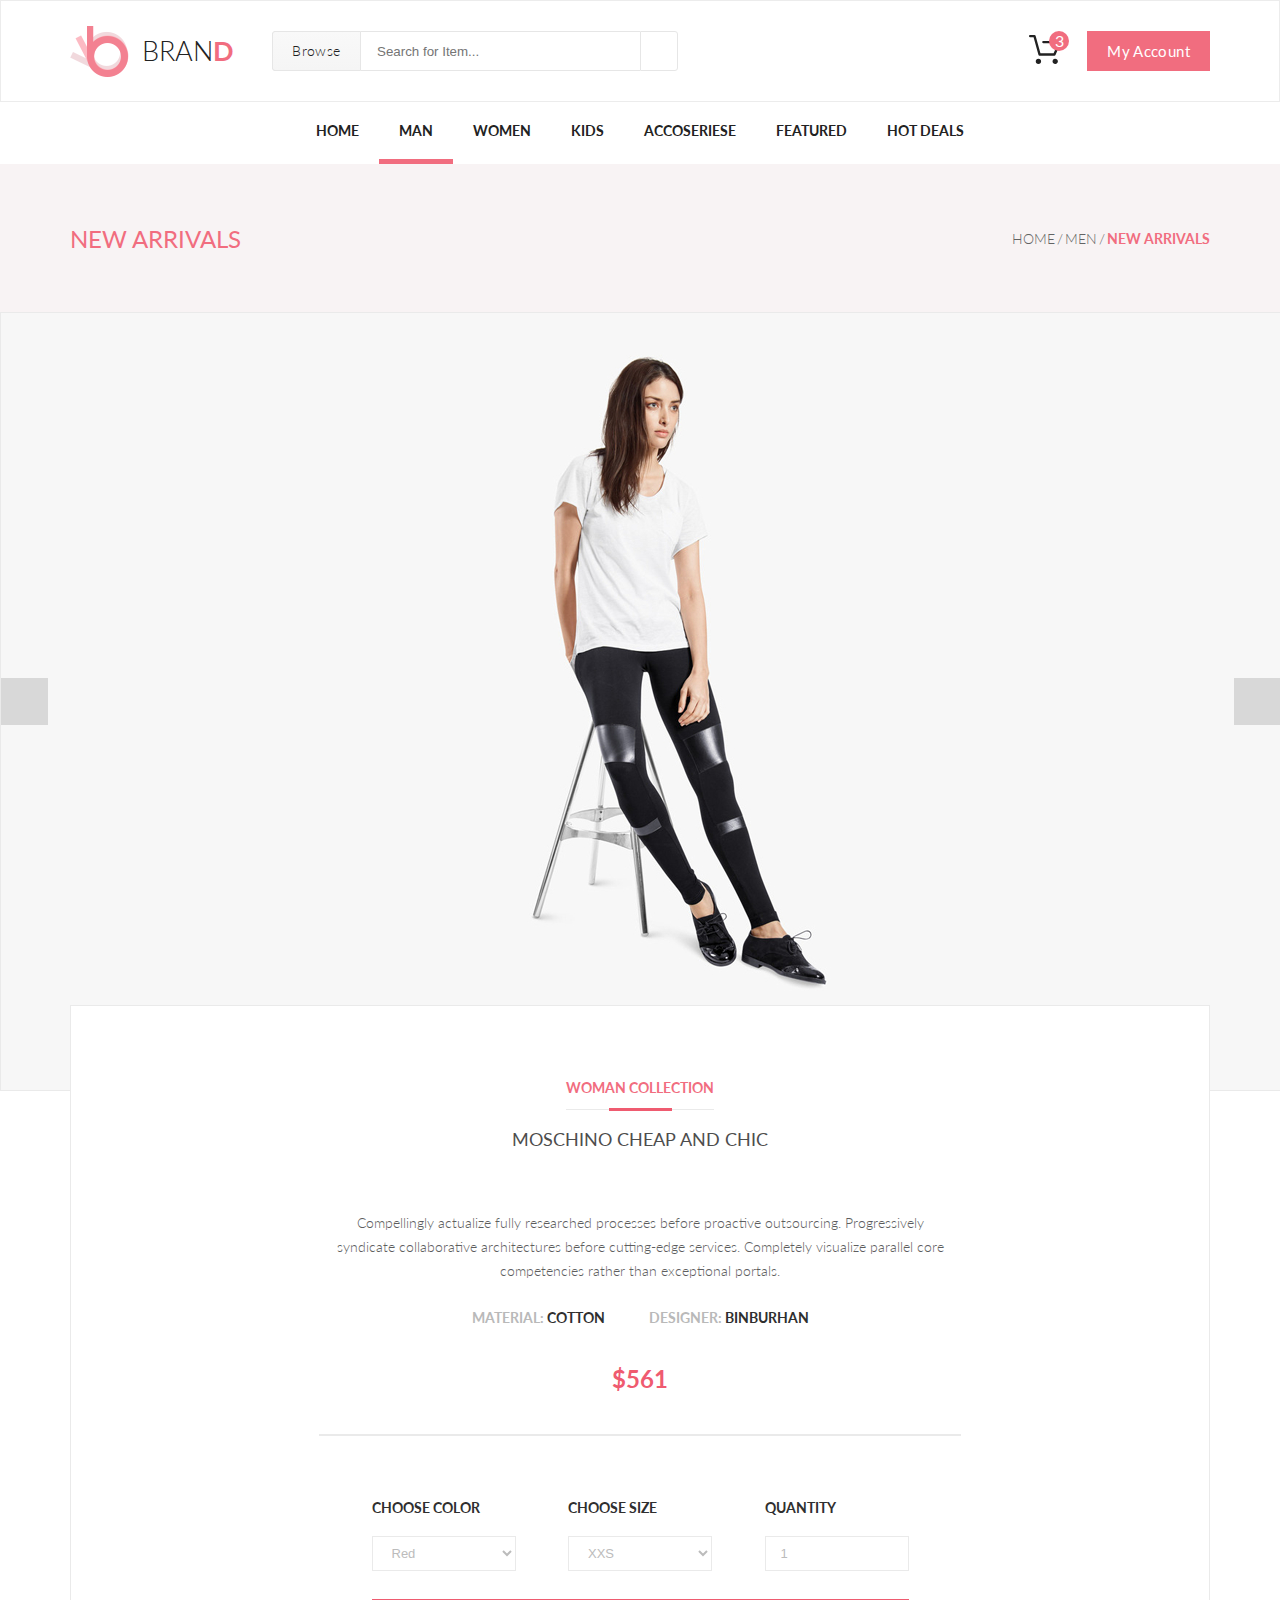
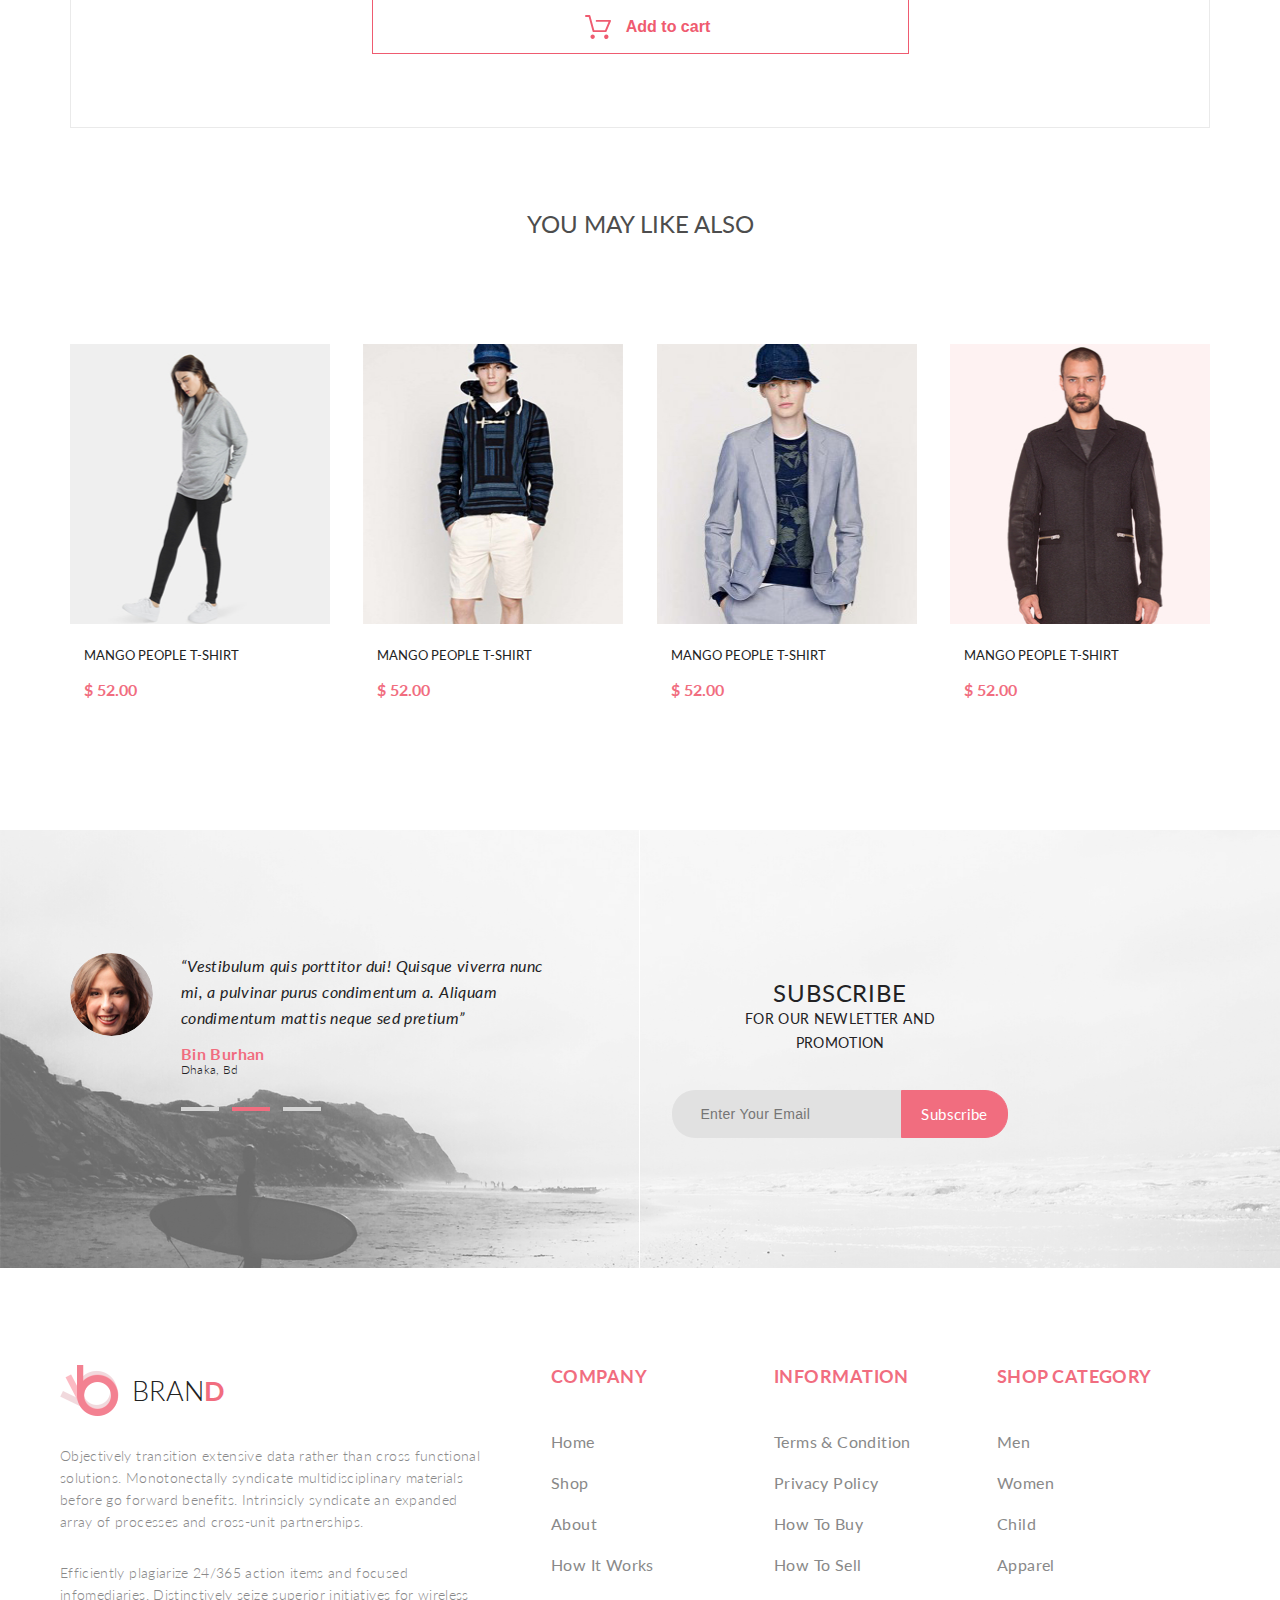
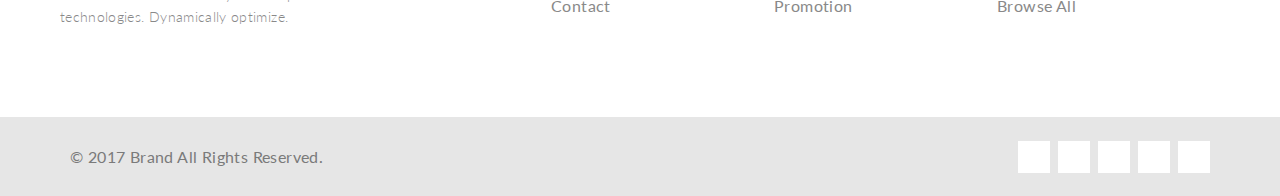
<file: single-page.html>
<!DOCTYPE html>
<html lang="en">

<head>
    <meta charset="UTF-8">
    <title>Document</title>
    <link href="https://fonts.googleapis.com/css?family=Lato:100,300,400,700" rel="stylesheet">
    <link rel="stylesheet" href="https://use.fontawesome.com/releases/v5.8.1/css/all.css"
          integrity="sha384-50oBUHEmvpQ+1lW4y57PTFmhCaXp0ML5d60M1M7uH2+nqUivzIebhndOJK28anvf" crossorigin="anonymous">
    <link rel="stylesheet" href="style.css">
</head>

<body>
<div id="app">
    <cart-data ref="cartData"></cart-data>
    <header class="header">
        <div class="container header-flex">
            <div class="header__left">
                <a class="logo" href="index.html"><img class="logo__img" src="img/logo.png" alt="logo">BRAN<span
                        class="pink__letter">D</span></a>
                <form class="header__form" action="#">
                    <a href="#" class="browse">Browse <i class="fas fa-caret-down fas-grey"></i></a>
                    <input class="search_input" type="text" placeholder="Search for Item...">
                    <button class="search__button" type="submit"><i class="fas fa-search"></i></button>
                </form>
            </div>
            <mini-cart></mini-cart>
        </div>
    </header>
    <nav>
        <ul class="menu">
            <li class="menu__list"><a href="index.html" class="menu__link">Home </a>
                <div class="drop">
                    <div class="drop__flex">
                        <h3 class="drop__h3">Women</h3>
                        <ul class="drop__menu">
                            <li><a class="drop__link" href="#">Dresses</a></li>
                            <li><a class="drop__link" href="#">Tops</a></li>
                            <li><a class="drop__link" href="#">Sweaters/Knits</a></li>
                            <li><a class="drop__link" href="#">Jackets/Coats</a></li>
                        </ul>
                        <h3 class="drop__h3">Women</h3>
                        <ul class="drop__menu">
                            <li><a class="drop__link" href="#">Dresses</a></li>
                            <li><a class="drop__link" href="#">Tops</a></li>
                            <li><a class="drop__link" href="#">Sweaters/Knits</a></li>
                        </ul>
                    </div>
                    <div class="drop__flex">
                        <h3 class="drop__h3">Women</h3>
                        <ul class="drop__menu">
                            <li><a class="drop__link" href="#">Dresses</a></li>
                            <li><a class="drop__link" href="#">Tops</a></li>
                            <li><a class="drop__link" href="#">Sweaters/Knits</a></li>
                            <li><a class="drop__link" href="#">Jackets/Coats</a></li>
                        </ul>
                    </div>
                </div>
            </li>
            <li class="menu__list"><a href="product.html" class="menu__link active">Man </a>
                <div class="drop">
                    <div class="drop__flex">
                        <h3 class="drop__h3">Women</h3>
                        <ul class="drop__menu">
                            <li><a class="drop__link" href="#">Dresses</a></li>
                            <li><a class="drop__link" href="#">Tops</a></li>
                            <li><a class="drop__link" href="#">Sweaters/Knits</a></li>
                            <li><a class="drop__link" href="#">Jackets/Coats</a></li>
                        </ul>
                        <h3 class="drop__h3">Women</h3>
                        <ul class="drop__menu">
                            <li><a class="drop__link" href="#">Dresses</a></li>
                            <li><a class="drop__link" href="#">Tops</a></li>
                            <li><a class="drop__link" href="#">Sweaters/Knits</a></li>
                        </ul>
                    </div>
                    <div class="drop__flex">
                        <h3 class="drop__h3">Women</h3>
                        <ul class="drop__menu">
                            <li><a class="drop__link" href="#">Dresses</a></li>
                            <li><a class="drop__link" href="#">Tops</a></li>
                            <li><a class="drop__link" href="#">Sweaters/Knits</a></li>
                            <li><a class="drop__link" href="#">Jackets/Coats</a></li>
                        </ul>
                    </div>
                </div>
            </li>
            <li class="menu__list"><a href="product.html" class="menu__link">Women </a>
                <div class="drop">
                    <div class="drop__flex">
                        <h3 class="drop__h3">Women</h3>
                        <ul class="drop__menu">
                            <li><a class="drop__link" href="#">Dresses</a></li>
                            <li><a class="drop__link" href="#">Tops</a></li>
                            <li><a class="drop__link" href="#">Sweaters/Knits</a></li>
                            <li><a class="drop__link" href="#">Jackets/Coats</a></li>
                            <li><a class="drop__link" href="#">Blazers</a></li>
                            <li><a class="drop__link" href="#">Denim</a></li>
                            <li><a class="drop__link" href="#">Leggings/Pants</a></li>
                            <li><a class="drop__link" href="#">Skirts/Shorts</a></li>
                            <li><a class="drop__link" href="#">Accessories </a></li>
                        </ul>
                    </div>
                    <div class="drop__flex">
                        <h3 class="drop__h3">Women</h3>
                        <ul class="drop__menu">
                            <li><a class="drop__link" href="#">Dresses</a></li>
                            <li><a class="drop__link" href="#">Tops</a></li>
                            <li><a class="drop__link" href="#">Sweaters/Knits</a></li>
                            <li><a class="drop__link" href="#">Jackets/Coats</a></li>
                        </ul>
                        <h3 class="drop__h3">Women</h3>
                        <ul class="drop__menu">
                            <li><a class="drop__link" href="#">Dresses</a></li>
                            <li><a class="drop__link" href="#">Tops</a></li>
                            <li><a class="drop__link" href="#">Sweaters/Knits</a></li>
                        </ul>
                    </div>
                    <div class="drop__flex">
                        <h3 class="drop__h3">Women</h3>
                        <ul class="drop__menu">
                            <li><a class="drop__link" href="#">Dresses</a></li>
                            <li><a class="drop__link" href="#">Tops</a></li>
                            <li><a class="drop__link" href="#">Sweaters/Knits</a></li>
                            <li><a class="drop__link" href="#">Jackets/Coats</a></li>
                        </ul>
                    </div>
                </div>
            </li>
            <li class="menu__list"><a href="product.html" class="menu__link">Kids </a>
                <div class="drop">
                    <div class="drop__flex">
                        <h3 class="drop__h3">Women</h3>
                        <ul class="drop__menu">
                            <li><a class="drop__link" href="#">Dresses</a></li>
                            <li><a class="drop__link" href="#">Tops</a></li>
                            <li><a class="drop__link" href="#">Sweaters/Knits</a></li>
                            <li><a class="drop__link" href="#">Jackets/Coats</a></li>
                        </ul>
                        <h3 class="drop__h3">Women</h3>
                        <ul class="drop__menu">
                            <li><a class="drop__link" href="#">Dresses</a></li>
                            <li><a class="drop__link" href="#">Tops</a></li>
                            <li><a class="drop__link" href="#">Sweaters/Knits</a></li>
                        </ul>
                    </div>
                    <div class="drop__flex">
                        <h3 class="drop__h3">Women</h3>
                        <ul class="drop__menu">
                            <li><a class="drop__link" href="#">Dresses</a></li>
                            <li><a class="drop__link" href="#">Tops</a></li>
                            <li><a class="drop__link" href="#">Sweaters/Knits</a></li>
                            <li><a class="drop__link" href="#">Jackets/Coats</a></li>
                        </ul>
                    </div>
                </div>
            </li>
            <li class="menu__list"><a href="product.html" class="menu__link">Accoseriese </a>
                <div class="drop">
                    <div class="drop__flex">
                        <h3 class="drop__h3">Women</h3>
                        <ul class="drop__menu">
                            <li><a class="drop__link" href="#">Dresses</a></li>
                            <li><a class="drop__link" href="#">Tops</a></li>
                            <li><a class="drop__link" href="#">Sweaters/Knits</a></li>
                            <li><a class="drop__link" href="#">Jackets/Coats</a></li>
                        </ul>
                        <h3 class="drop__h3">Women</h3>
                        <ul class="drop__menu">
                            <li><a class="drop__link" href="#">Dresses</a></li>
                            <li><a class="drop__link" href="#">Tops</a></li>
                            <li><a class="drop__link" href="#">Sweaters/Knits</a></li>
                        </ul>
                    </div>
                    <div class="drop__flex">
                        <h3 class="drop__h3">Women</h3>
                        <ul class="drop__menu">
                            <li><a class="drop__link" href="#">Dresses</a></li>
                            <li><a class="drop__link" href="#">Tops</a></li>
                            <li><a class="drop__link" href="#">Sweaters/Knits</a></li>
                            <li><a class="drop__link" href="#">Jackets/Coats</a></li>
                        </ul>
                    </div>
                </div>
            </li>
            <li class="menu__list"><a href="product.html" class="menu__link">Featured </a>
                <div class="drop drop__last">
                    <div class="drop__flex">
                        <h3 class="drop__h3">Women</h3>
                        <ul class="drop__menu">
                            <li><a class="drop__link" href="#">Dresses</a></li>
                            <li><a class="drop__link" href="#">Tops</a></li>
                            <li><a class="drop__link" href="#">Sweaters/Knits</a></li>
                            <li><a class="drop__link" href="#">Jackets/Coats</a></li>
                        </ul>
                        <h3 class="drop__h3">Women</h3>
                        <ul class="drop__menu">
                            <li><a class="drop__link" href="#">Dresses</a></li>
                            <li><a class="drop__link" href="#">Tops</a></li>
                            <li><a class="drop__link" href="#">Sweaters/Knits</a></li>
                        </ul>
                    </div>
                    <div class="drop__flex">
                        <h3 class="drop__h3">Women</h3>
                        <ul class="drop__menu">
                            <li><a class="drop__link" href="#">Dresses</a></li>
                            <li><a class="drop__link" href="#">Tops</a></li>
                            <li><a class="drop__link" href="#">Sweaters/Knits</a></li>
                            <li><a class="drop__link" href="#">Jackets/Coats</a></li>
                        </ul>
                    </div>
                </div>
            </li>
            <li class="menu__list"><a href="product.html" class="menu__link">Hot Deals </a>
                <div class="drop drop__last">
                    <div class="drop__flex">
                        <h3 class="drop__h3">Women</h3>
                        <ul class="drop__menu">
                            <li><a class="drop__link" href="#">Dresses</a></li>
                            <li><a class="drop__link" href="#">Tops</a></li>
                            <li><a class="drop__link" href="#">Sweaters/Knits</a></li>
                            <li><a class="drop__link" href="#">Jackets/Coats</a></li>
                        </ul>
                        <h3 class="drop__h3">Women</h3>
                        <ul class="drop__menu">
                            <li><a class="drop__link" href="#">Dresses</a></li>
                            <li><a class="drop__link" href="#">Tops</a></li>
                            <li><a class="drop__link" href="#">Sweaters/Knits</a></li>
                        </ul>
                    </div>
                    <div class="drop__flex">
                        <h3 class="drop__h3">Women</h3>
                        <ul class="drop__menu">
                            <li><a class="drop__link" href="#">Dresses</a></li>
                            <li><a class="drop__link" href="#">Tops</a></li>
                            <li><a class="drop__link" href="#">Sweaters/Knits</a></li>
                            <li><a class="drop__link" href="#">Jackets/Coats</a></li>
                        </ul>
                    </div>
                </div>
            </li>
        </ul>
    </nav>
    <div class="breadcrumb">
        <div class="container breadcrumb__content">
            <h2 class="breadcrumb__page-description">New arrivals</h2>
            <nav>
                <ul class="breadcrumb__list">
                    <li class="breadcrumb__item"><a class="breadcrumb__link" href="index.html">Home</a></li>
                    <li class="breadcrumb__item"><a class="breadcrumb__link" href="product.html">Men</a></li>
                    <li class="breadcrumb__item">New arrivals</li>
                </ul>
            </nav>
        </div>
    </div>
    <div class="image-slide">
        <div class="image-slide__switch">
            <p><i class="fas fa-angle-left"></i></p>
        </div>
        <img class="image-slide__img" src="img/single.jpg" alt="product photo">
        <div class="image-slide__switch">
            <i class="fas fa-angle-right"></i>
        </div>
    </div>
    <div class="container product-description">
        <h3 class="product-description__collection">Woman collection</h3>
        <div class="product-description__devider"></div>
        <h3 class="product-description__name">Moschino Cheap And Chic</h3>
        <article class="product-description__text">Compellingly actualize fully researched processes before proactive
            outsourcing. Progressively syndicate collaborative architectures before cutting-edge services. Completely
            visualize parallel core competencies rather than exceptional portals.
        </article>
        <ul class="product-description__param-list">
            <li class="product-description__param-item">MATERIAL: <span class="black">COTTON</span></li>
            <li class="product-description__param-item">DESIGNER: <span class="black">BINBURHAN</span></li>
        </ul>
        <p class="product-description__price">$561</p>
        <div class="product-description__line"></div>
        <single-product></single-product>
    </div>
    <div class="container recomendation">
        <h3 class="recomendation__h3">You may like also</h3>
        <products ref="products" :list_size="4"></products>
    </div>
    <div class="another_div">
        <div class="bg"></div>
        <div class="left__section">
            <div class="cite">
                <blockquote>
                    “Vestibulum quis porttitor dui! Quisque viverra nunc mi,
                    a pulvinar purus condimentum a. Aliquam condimentum mattis neque sed pretium”
                </blockquote>
                <p class="author___row1">Bin Burhan</p>
                <p class="author__row2">Dhaka, Bd</p>
                <div class="stripes">
                    <div class="white__stripe"></div>
                    <div class="pink__stripe"></div>
                    <div class="white__stripe"></div>
                </div>
            </div>
            <div class="author__photo"><img src="img/author.jpg" class="round" alt=""></div>
        </div>
        <div class="vertical_line"></div>
        <div class="right__section">
            <div class="subscribe__header">
                <p class="subscribe__row1">Subscribe</p>
                <p class="subscribe__row2">FOR OUR NEWLETTER AND PROMOTION</p>
            </div>
            <form class="subcribe__form" action="#">
                <input class="subcribe__text" placeholder="Enter Your Email" type="text">
                <a href="#" class="subscribe__button">Subscribe</a>
            </form>
        </div>
    </div>
    <footer class="footer_top">
        <div class="about-content">
            <a class="logo" href="index.html"><img class="logo__img" src="img/logo.png" alt="logo">BRAN<span
                    class="pink__letter">D</span></a>
            <p class="about">Objectively transition extensive data rather than cross functional solutions.
                Monotonectally syndicate multidisciplinary materials before go forward benefits. Intrinsicly syndicate
                an expanded array of processes and cross-unit partnerships. </p>
            <p class="about">Efficiently plagiarize 24/365 action items and focused infomediaries.
                Distinctively seize superior initiatives for wireless technologies. Dynamically optimize.</p>
        </div>
        <nav class="sitemap">
            <ul class="map">
                <li class="map__groups"> Company
                    <ul class="map__linkgroup">
                        <li class="map__list"><a class="map__link" href="#">Home</a></li>
                        <li class="map__list"><a href="#" class="map__link">Shop</a></li>
                        <li class="map__list"><a href="#" class="map__link">About</a></li>
                        <li class="map__list"><a href="#" class="map__link">How It Works</a></li>
                        <li class="map__list"><a href="#" class="map__link">Contact</a></li>
                    </ul>
                </li>
                <li class="map__groups"> Information
                    <ul class="map__linkgroup">
                        <li class="map__list"><a href="#" class="map__link">Terms &amp; Condition</a></li>
                        <li class="map__list"><a href="#" class="map__link">Privacy Policy</a></li>
                        <li class="map__list"><a href="#" class="map__link">How To Buy</a></li>
                        <li class="map__list"><a href="#" class="map__link">How To Sell</a></li>
                        <li class="map__list"><a href="#" class="map__link">Promotion</a></li>
                    </ul>
                </li>
                <li class="map__groups"> Shop category
                    <ul class="map__linkgroup">
                        <li class="map__list"><a href="product.html" class="map__link">Men</a></li>
                        <li class="map__list"><a href="product.html" class="map__link">Women</a></li>
                        <li class="map__list"><a href="product.html" class="map__link">Child</a></li>
                        <li class="map__list"><a href="product.html" class="map__link">Apparel</a></li>
                        <li class="map__list"><a href="product.html" class="map__link">Browse All</a></li>
                    </ul>
                </li>
            </ul>
        </nav>
    </footer>
    <footer class="footer_bottom">
        <div class="container footer__bottom_flex">
            <p class="copyright">&copy; 2017 Brand All Rights Reserved.</p>
            <div class="socials">
                <a class="sn" href="#"><i class="fab fa-google-plus-g"></i></a>
                <a class="sn" href="#"><i class="fab fa-pinterest-p"></i></a>
                <a class="sn" href="#"><i class="fab fa-linkedin-in"></i></a>
                <a class="sn" href="#"><i class="fab fa-twitter"></i></a>
                <a class="sn" href="#"><i class="fab fa-facebook-f"></i></a>
            </div>
        </div>
    </footer>
</div>
<script src="js/vue.js"></script>
<script src="js/productsComponent.js"></script>
<script src="js/cartComponent.js"></script>
<script src="js/singleProductComponent.js"></script>
<script src="js/main.js"></script>
</body>

</html>
</file>
<file: style.css>
* {
  margin: 0;
  padding: 0;
}

*:focus {
  outline: none;
}

body {
  font-family: "Lato", sans-serif;
}

a {
  text-decoration: none;
}

.header {
  box-shadow: 0 0 10px rgba(0, 0, 0, 0.17);
  border: 1px solid #ececec;
  background-color: #ffffff;
  height: 100px;
}

.container {
  width: 1140px;
  margin: 0 auto;
}

.header-flex {
  display: flex;
  justify-content: space-between;
  align-items: center;
  height: 100%;
}

.header__left {
  display: flex;
  align-items: center;
}

.header__right {
  position: relative;
  display: flex;
  align-items: center;
  padding: 20px 0;
}

.logo {
  display: flex;
  align-items: center;
  width: 165px;
  height: 51px;
  color: #222222;
  font-size: 27px;
  font-weight: 300;
  line-height: 32px;
  text-transform: uppercase;
  text-decoration: none;
}

.header__form {
  position: relative;
  display: flex;
  justify-content: center;
  align-items: center;
  margin-left: 37px;
}

.browse {
  display: block;
  position: relative;
  width: 87px;
  height: 38px;
  border-radius: 3px 0 0 3px;
  border: 1px solid #e6e6e6;
  background-color: #cdcdcc;
  background-image: linear-gradient(to bottom, #f9f9f9 0%, #f5f5f5 100%);
  text-align: center;
  line-height: 38px;
  color: #222222;
  font-size: 14px;
  font-weight: 300;
  letter-spacing: 0.35px;
}

.browse:hover {
  color: #f16d7f;
}

.browse:hover .drop {
  display: flex;
}

.browse > .drop {
  top: 38px;
  left: -1px;
}

.browse > .drop::before {
  left: 62px;
}

.mini-cart-shortcuts {
  display: flex;
  align-items: center;
}

.header__right:hover .mini-cart {
  display: block;
}

.button {
  display: block;
  color: #ffffff;
  font-size: 15px;
  font-weight: 400;
  background-color: #f16d7f;
  letter-spacing: 0.38px;
  height: 38px;
  padding-left: 19px;
  padding-right: 19px;
  line-height: 38px;
  border: 1px solid transparent;
  text-decoration: none;
}

.button:hover {
  border: 1px solid #f16d7f;
  background-color: #fff;
  color: #f16d7f;
}

.header__cart {
  margin-right: 26px;
  cursor: pointer;
  position: relative;
}

.cart-num-icon {
  position: absolute;
  display: flex;
  justify-content: center;
  background-color: #f16d7f;
  min-width: 20px;
  min-height: 20px;
  border-radius: 50%;
  color: #fff;
  top: 20px;
  left: 20px;
}

.menu {
  display: flex;
  list-style-type: none;
  justify-content: center;
  background-color: #fff;
}
.menu__link {
  color: #222222;
  font-size: 14px;
  font-weight: 700;
  text-transform: uppercase;
  text-decoration: none;
  padding: 20px;
  display: block;
}

.active {
  border-bottom: 5px solid #f16d7f;
}

.menu__list {
  position: relative;
}

.menu__link:hover {
  color: #f16d7f;
}

.menu__list:hover .drop {
  display: flex;
}

.promo {
  height: 613px;
  background-color: #e8e8e8;
}

.promo-content {
  background-image: url(img/brand_back.jpg);
  height: 100%;
  background-position: 0 -51px;
}

.promo__big {
  color: #222222;
  font-size: 60px;
  font-weight: 700;
  text-transform: uppercase;
  line-height: 45px;
  margin-bottom: 15px;
}

.promo__mini {
  color: #222222;
  font-size: 40px;
  font-weight: 700;
  text-transform: uppercase;
  line-height: 31px;
}

.pink {
  color: #f16d7f;
}

.promo__content {
  margin-top: 223px;
  float: left;
  border-left: 12px solid #f16d7f;
  padding-left: 12px;
}

.pink__letter {
  color: #f16d7f;
  font-weight: 700;
}

.logo__img {
  margin-right: 13px;
}

.categories {
  display: flex;
  flex-direction: column;
  flex-wrap: wrap;
  margin: 88px auto;
  width: 1163px;
  height: 845px;
  padding: 0px;
}

.categories > a:hover {
  border: 1px solid #f16d7f;
}

.categories > a {
  box-sizing: border-box;
}

.category__men {
  display: block;
  position: relative;
  background-image: url(img/man.jpg);
  height: 542px;
  width: 560px;
  margin: 10px;
}

.category__women {
  display: block;
  position: relative;
  background-image: url(img/woman.jpg);
  width: 560px;
  height: 261px;
  margin: 10px;
}

.category__accesories {
  display: block;
  position: relative;
  background-color: #dadad2;
  width: 560px;
  height: 261px;
  margin: 10px;
}

.category__kids {
  display: block;
  position: relative;
  background-image: url(img/kid.jpg);
  width: 560px;
  height: 542px;
  margin: 10px;
}

.category__caption {
  position: absolute;
  top: 26px;
  background-color: #ffffff;
  height: 50px;
  width: max-content;
  padding: 16px 20px;
}

.caption_mini {
  color: #222222;
  font-size: 18px;
  font-weight: 700;
  text-transform: uppercase;
  letter-spacing: 0.45px;
}

.caption__big {
  font-size: 30px;
  font-weight: 700;
  letter-spacing: 0.75px;
  text-transform: uppercase;
}

.image_accessory {
  position: absolute;
  right: 0;
}

.items__header {
  text-align: center;
  margin-bottom: 59px;
}

.items__header__second {
  color: #9f9f9f;
  font-size: 14px;
  font-weight: 400;
  letter-spacing: 0.35px;
}

.items__header__first {
  margin-bottom: 16px;
  color: #222222;
  font-size: 30px;
  font-weight: 700;
  letter-spacing: 0.75px;
}

.info {
  padding: 20px 14px;
}

.items {
  margin: 0 auto;
  display: flex;
  flex-direction: column;
  align-items: center;
  width: 1139px;
}

.item__name {
  display: block;
  color: #222222;
  font-size: 13px;
  font-weight: 400;
  text-transform: uppercase;
  margin-bottom: 17px;
}

.item__price {
  color: #f16d7f;
  font-size: 16px;
  font-weight: 700;
  text-transform: uppercase;
}

.items__browse {
  display: flex;
  justify-content: center;
  margin-top: 77px;
}

.discount {
  position: relative;
}

.information {
  display: flex;
  width: 1140px;
  height: 529px;
  background-color: #222224;
  margin: 116px auto 97px;
}

.advantage {
  width: 373px;
  position: relative;
}

.advantage__header {
  color: #fbfbfb;
  font-family: Lato;
  font-size: 20px;
  font-weight: 700;
  letter-spacing: 0.5px;
  margin: 55px 42px 17px 111px;
}

.avantage__text {
  color: #fbfbfb;
  font-size: 14px;
  font-weight: 300;
  line-height: 24px;
  letter-spacing: 0.35px;
  margin-left: 111px;
  margin-right: 42px;
}

.advantage_icon {
  position: absolute;
  top: 0px;
  left: 36px;
}

.another__div {
  height: 438px;
  width: 100%;
  background-color: #f2f2f2;
  background-image: url(img/coast.jpg);
  background-position: center;
  background-repeat: no-repeat;
  margin: 97px auto;
}

.left__section {
  display: flex;
  flex-direction: row-reverse;
  width: 49.9%;
}

.vertical_line {
  width: 1px;
  background-color: #ffffff;
}

.right__section {
  width: 49.9%;
}

.another_div {
  position: relative;
  display: flex;
  max-width: 1609px;
  width: 100%;
  height: 438px;
  margin: 0px auto 97px;
}

.cite {
  position: relative;
  width: 386px;
  padding-right: 72px;
  padding-top: 123px;
}

blockquote {
  color: #222224;
  font-size: 16px;
  font-style: italic;
  line-height: 26px;
  letter-spacing: 0.4px;
}

.author___row1 {
  color: #f16d7f;
  font-size: 16px;
  font-weight: 700;
  letter-spacing: 0.4px;
  line-height: 26px;
  margin-top: 10px;
}

.author__row2 {
  color: #222224;
  font-size: 12px;
  font-weight: 300;
  letter-spacing: 0.3px;
  line-height: 14px;
  margin-top: -4px;
}

.bg {
  position: absolute;
  max-width: 1609px;
  width: 100%;
  height: 438px;
  background-color: #f2f2f2;
  background-image: url(img/coast.jpg);
  background-position: center;
  background-size: 100% 100%;
  opacity: 0.6;
  z-index: -1;
}

.white__stripe {
  left: 1px;
  width: 38px;
  height: 4px;
  background-color: #d6d6d6;
  margin-right: 13px;
}

.stripes {
  display: flex;
  position: relative;
  bottom: -30px;
}

.pink__stripe {
  left: 1px;
  width: 38px;
  height: 4px;
  background-color: #f16d7f;
  margin-right: 13px;
}

.author__photo {
  padding-top: 123px;
  padding-right: 28px;
  border-radius: 50%;
}

.round {
  border-radius: 50%;
}

.subscribe__row1 {
  color: #222224;
  font-weight: 400;
  font-size: 24px;
  letter-spacing: 0.6px;
  text-transform: uppercase;
}

.subscribe__row2 {
  color: #222224;
  font-size: 14px;
  font-weight: 400;
  text-transform: uppercase;
  letter-spacing: 0.35px;
  line-height: 24px;
}

.subscribe__header {
  text-align: center;
  padding-right: 330px;
  padding-left: 92px;
  padding-top: 148px;
}

.subcribe__form {
  display: flex;
  justify-content: center;
  padding-right: 330px;
  padding-left: 92px;
  margin-top: 35px;
}

.subscribe__button {
  display: block;
  color: #ffffff;
  font-size: 15px;
  font-weight: 400;
  background-color: #f16d7f;
  border: 1px solid #f16d7f;
  letter-spacing: 0.38px;
  height: 46px;
  padding-left: 19px;
  padding-right: 19px;
  line-height: 46px;
  border-radius: 0 23px 23px 0;
}

.subscribe__button:hover {
  color: #f16d7f;
  background-color: #fff;
}

.subcribe__text {
  width: 282px;
  border-radius: 23px 0 0 23px;
  border: none;
  background-color: #e1e1e1;
  padding-left: 28px;
  padding-right: 20px;
  color: #222224;
  font-size: 14px;
  font-weight: 400;
  letter-spacing: 0.35px;
}

.subcribe__text:focus {
  outline: none;
}

.about-content {
  width: 427px;
  color: #898989;
  font-size: 14px;
  font-weight: 300;
  margin-right: 64px;
  letter-spacing: 0.35px;
  line-height: 22px;
}

.about {
  margin-top: 29px;
}

.map {
  display: flex;
  list-style-type: none;
  justify-content: center;
}

.map__groups {
  display: block;
  width: 223px;
  color: #f16d7f;
  font-size: 18px;
  font-weight: 700;
  text-transform: uppercase;
  letter-spacing: 0.45px;
}

.footer_top {
  display: flex;
  justify-content: center;
  margin-bottom: 89px;
}

.map__linkgroup {
  margin-top: 45px;
  list-style-type: none;
  color: #898989;
  font-size: 16px;
  font-weight: 400;
  text-transform: none;
  letter-spacing: 0.4px;
}

.map__link {
  color: #898989;
  font-size: 16px;
  font-weight: 400;
  text-decoration: none;
  letter-spacing: 0.4px;
}

.map__link:hover {
  color: #f16d7f;
}

.map__list {
  margin-top: 22px;
}

.footer_bottom {
  height: 79px;
  background-color: #e6e6e6;
}

.footer__bottom_flex {
  height: 100%;
  display: flex;
  justify-content: space-between;
  align-items: center;
}

.copyright {
  color: #7a7a7a;
  font-size: 16px;
  font-weight: 400;
  letter-spacing: 0.4px;
}

.sn {
  display: flex;
  justify-content: center;
  align-items: center;
  width: 32px;
  height: 32px;
  background-color: #ffffff;
  color: #b2b2b2;
  margin-left: 8px;
}

.sn:visited {
  opacity: 0.3;
}

.sn:hover {
  background-color: #f16d7f;
  color: #fff;
}

.socials {
  display: flex;
  flex-flow: row-reverse;
}

.discount__caption {
  position: absolute;
  top: 146px;
  left: 39px;
}

.discount__caption__row1 {
  color: #ffffff;
  font-size: 54px;
  font-weight: 700;
  text-transform: uppercase;
  letter-spacing: 1.5px;
}

.discount__caption__row2 {
  color: #ffffff;
  font-weight: 700;
  text-transform: uppercase;
  font-size: 32px;
  letter-spacing: 0.9px;
}

.search_input {
  width: 247px;
  height: 38px;
  padding-left: 16px;
  padding-right: 16px;
  border: 1px solid #e6e6e6;
  border-left: none;
  border-right: none;
  background-color: #ffffff;
}

.search_input:focus {
  outline: none;
}

.product__add {
  cursor: pointer;
  width: 123px;
  height: 39px;
  border: 1px solid #ffffff;
  color: #ffffff;
  font-size: 13px;
  font-weight: 700;
  display: flex;
  justify-content: center;
  align-items: center;
  outline: none;
  background-color: transparent;
  position: absolute;
  left: 70px;
  top: 98px;
  visibility: hidden;
}

.product__add:hover {
  box-shadow: 0 0 5px #fff;
}

.item {
  position: relative;
  margin-bottom: 39px;
  transition: transform 1s;
}

.item:hover {
  box-shadow: 0 5px 8px rgba(0, 0, 0, 0.16);
  transform: scale(1.01);
}

.photo img {
  width: 260px;
  height: 280px;
}

.item:hover .photo {
  filter: brightness(40%);
}

.item:hover .product__add {
  visibility: visible;
}

.search__button {
  cursor: pointer;
  width: 38px;
  height: 40px;
  border-radius: 0 3px 3px 0;
  border: 1px solid #e6e6e6;
  background-color: #ffffff;
}

.search__button:hover {
  background-color: #f16d7f;
}

.drop {
  display: none;
  z-index: 1;
  position: absolute;
  top: 48px;
  left: -5px;
  border-radius: 5px;
  background-color: #ffffff;
  padding: 12px 20px 20px;
  border: 1px solid #ececec;
}
.drop::before {
  content: "";
  width: 12px;
  height: 12px;
  background-color: #fff;
  position: absolute;
  top: -7px;
  left: 45px;
  transform: rotate(45deg);
  border-top: 1px solid #e8e8e8;
  border-left: 1px solid #e8e8e8;
}
.drop__menu {
  list-style: none;
}
.drop__link {
  text-decoration: none;
  color: #646464;
  font-size: 14px;
  font-weight: 400;
  letter-spacing: 0.35px;
  line-height: 28px;
}
.drop__link:hover {
  color: #f16d7f;
}
.drop__h3 {
  border-bottom: 1px solid #e8e8e8;
  color: #232323;
  font-size: 14px;
  font-weight: 700;
  text-transform: uppercase;
  letter-spacing: 0.35px;
  padding-bottom: 8px;
  margin-bottom: 16px;
  padding-top: 8px;
}
.drop__flex {
  width: 235px;
  margin-right: 46px;
}
.drop__flex:last-of-type {
  margin-right: 0px;
}
.drop__last {
  left: auto;
  right: -50px;
}
.drop__last::before {
  left: auto;
  right: 95px;
}

.fas-grey {
  color: #838383;
}

.fa-search {
  color: #a4a4a4;
}

.feature__box {
  height: 341px;
  background-color: #222224;
}

.feature__content {
  height: 100%;
  display: flex;
  justify-content: center;
  align-items: center;
}

.feature {
  margin-right: 82px;
  display: flex;
  flex-flow: column;
  text-align: center;
  height: 100%;
  box-sizing: border-box;
  padding-top: 89px;
}

.feature__header {
  color: #fbfbfb;
  font-size: 20px;
  font-weight: 700;
  margin-bottom: 12px;
  letter-spacing: 0.5px;
}

.feature__text {
  color: #fbfbfb;
  font-size: 14px;
  font-weight: 300;
  line-height: 24px;
  letter-spacing: 0.35px;
}

.feature__last {
  margin-right: 0;
}

.feature__truck {
  margin-bottom: 32px;
}

.feature__discount {
  margin-bottom: 24px;
}

.feature__crown {
  margin-bottom: 29px;
}

.breadcrumb {
  height: 148px;
  background-color: #f8f3f4;
}
.breadcrumb__content {
  height: 100%;
  display: flex;
  justify-content: space-between;
  align-items: center;
}
.breadcrumb__page-description {
  color: #f16d7f;
  font-size: 24px;
  font-weight: 400;
  text-transform: uppercase;
}
.breadcrumb__list {
  display: flex;
  list-style: none;
}
.breadcrumb__link {
  font-size: 14px;
  text-transform: uppercase;
  color: #636363;
  font-weight: 300;
}
.breadcrumb__link:hover {
  color: #f16d7f;
}
.breadcrumb__item {
  text-transform: uppercase;
  font-weight: 300;
  color: #636363;
  font-size: 14px;
}
.breadcrumb__item::after {
  content: "/";
  margin-left: 2px;
  margin-right: 2px;
}
.breadcrumb__item:last-of-type {
  color: #f16d7f;
  font-weight: 700;
}
.breadcrumb__item:last-of-type::after {
  content: normal;
}

.filter1 {
  width: 243px;
  margin-right: 50px;
}

.filter1__header {
  color: #6f6e6e;
  font-size: 14px;
  font-weight: 700;
  text-transform: uppercase;
  padding: 12px 0 15px 11px;
  margin-bottom: 18px;
  border-left: 5px solid #ef5b70;
  border-bottom: 1px solid #ebebeb;
}

details[open] .filter1__header {
  color: #ef5b70;
}

.filter1__header::-webkit-details-marker {
  display: none;
}

.filter1__list {
  list-style: none;
}

.filter1__link {
  display: block;
  color: #6f6e6e;
  font-size: 14px;
  font-weight: 400;
  padding: 9px 0 9px 16px;
}

.filter1__link:hover {
  color: #ef5b70;
}

.filter1__link__last {
  margin-bottom: 32px;
}

.products__flex {
  margin: 59px auto 110px auto;
  display: flex;
}

.products {
  width: 846px;
  margin-left: 51px;
}

.filter2 {
  display: flex;
  justify-content: space-between;
}

.filter2__box {
  width: 262px;
}

.filter2__header {
  color: #6f6e6e;
  font-size: 14px;
  font-weight: 700;
  text-transform: uppercase;
  padding-top: 12px;
  padding-bottom: 15px;
}

.filter2__trending {
  width: 176px;
  list-style: none;
  display: flex;
  flex-wrap: wrap;
}

.filter2__trending__item {
  display: block;
  line-height: 26px;
  color: #6f6e6e;
  font-size: 14px;
  font-weight: 400;
}

.filter2__trending__item::after {
  content: "|";
  color: #6f6e6e;
  padding-left: 5px;
  padding-right: 5px;
}

.filter2__trending__item:hover {
  color: #dfdfdf;
}

.no__separate::after {
  content: normal;
}

.filter2__size {
  display: flex;
  flex-wrap: wrap;
}

.size__caption {
  width: 46px;
  color: #6f6e6e;
  font-size: 14px;
  font-weight: 400;
  text-transform: uppercase;
  line-height: 20px;
}

.filter2__flag {
  margin-right: 9px;
  width: 13px;
  height: 13px;
  border: 1px solid #ebebeb;
  background-color: #ffffff;
}

.filter2__flag__label {
  color: #6f6e6e;
  font-size: 14px;
  font-weight: 400;
  line-height: 20px;
  text-transform: uppercase;
}

.filter2__field {
  width: 65px;
}

.display__prop {
  margin-top: 40px;
  margin-bottom: 48px;
  width: 846px;
  height: 50px;
  background-color: #f3f3f3;
  display: flex;
  justify-content: left;
  align-items: center;
}

.display__prop__field {
  margin-left: 9px;
  display: flex;
}

.display__prop__item {
  margin: 0px;
  display: block;
  box-sizing: border-box;
  height: 30px;
  border: 1px solid #ebebeb;
  background-color: #ffffff;
  color: #6f6e6e;
  font-size: 14px;
  font-weight: 400;
  display: flex;
  align-items: center;
  justify-content: center;
  padding: 0 10px;
}

select.display__prop__item {
  border-left: none;
}

.product__cards {

  display: flex;
  justify-content: space-between;
  flex-wrap: wrap;
}

.product__nav {
  width: 846px;
  display: flex;
  justify-content: space-between;
}

.product__pages {
  list-style: none;
  display: flex;
}

.button__product__nav {
  cursor: pointer;
  border-radius: 3px;
  width: 150px;
  height: 44px;
  text-align: center;
  line-height: 44px;
}

.pages__link {
  display: block;
  margin: 16px;
  color: #c4c4c4;
  font-size: 16px;
  font-weight: bold;
}

.pages__link:hover {
  color: #ef5b70;
}

.image-slide {
  max-width: 1609px;
  width: 100%;
  height: 777px;
  border: 1px solid #eaeaea;
  background-color: #f7f7f7;
  margin: 0 auto;
  display: flex;
  justify-content: space-between;
  align-items: center;
}
.image-slide__switch {
  box-sizing: content-box;
  width: 47px;
  height: 47px;
  background-color: #D8D8D8;
  display: flex;
  justify-content: center;
  align-items: center;
  color: #ffffff;
  font-weight: 400;
  font-size: 24px;
  cursor: pointer;
}
.image-slide__switch:hover {
  background-color: #c6c6c6;
}
.image-slide__img {
  margin-bottom: 42px;
}

.black {
  color: #2f2f2f;
}

.product-description {
  position: relative;
  top: -86px;
  border: 1px solid #eaeaea;
  background-color: #ffffff;
  padding: 73px;
  box-sizing: border-box;
  display: flex;
  flex-direction: column;
  align-items: center;
}
.product-description__collection {
  color: #f16d7f;
  font-size: 14px;
  font-weight: 700;
  padding-bottom: 13px;
  text-transform: uppercase;
  border-bottom: 1px solid #eaeaea;
}
.product-description__devider {
  position: relative;
  top: -2px;
  width: 63px;
  height: 3px;
  background-color: #ef5b70;
  margin-bottom: 14px;
}
.product-description__name {
  color: #4d4d4d;
  font-size: 18px;
  font-weight: 400;
  line-height: 24px;
  text-transform: uppercase;
}
.product-description__text {
  width: 622px;
  color: #5e5e5e;
  font-size: 14px;
  font-weight: 300;
  line-height: 24px;
  text-align: center;
  margin-top: 60px;
}
.product-description__param-list {
  margin-top: 23px;
  list-style: none;
  display: flex;
}
.product-description__param-item {
  color: #b9b9b9;
  font-size: 14px;
  font-weight: 700;
  line-height: 24px;
  text-transform: uppercase;
  margin-right: 22px;
  margin-left: 22px;
}
.product-description__price {
  color: #ef5b70;
  font-size: 24px;
  font-weight: 700;
  line-height: 24px;
  margin-top: 37px;
}
.product-description__line {
  width: 642px;
  height: 1px;
  border: 1px solid #eaeaea;
  margin-top: 43px;
  box-sizing: border-box;
}
.product-description__form-to-cart {
  width: 537px;
  display: flex;
  justify-content: space-between;
  flex-wrap: wrap;
  margin-top: 60px;
}
.product-description__form-h3 {
  color: #2f2f2f;
  font-size: 14px;
  font-weight: 700;
  line-height: 24px;
  text-transform: uppercase;
  margin-bottom: 16px;
}
.product-description__to-cart-option {
  width: 144px;
  height: 35px;
  border: 1px solid #eaeaea;
  background-color: #ffffff;
  color: #bcbcbc;
  font-size: 13px;
  font-weight: 400;
  line-height: 24px;
  padding-left: 15px;
  padding-right: 15px;
  box-sizing: border-box;
}
.product-description__to-cart-btn {
  cursor: pointer;
  width: 537px;
  height: 55px;
  border: 1px solid #ef5b70;
  background-color: #ffffff;
  color: #ef5b70;
  font-size: 16px;
  font-weight: 700;
  display: flex;
  justify-content: center;
  align-items: center;
  margin-top: 28px;
}

.product-description__to-cart-btn:hover {
  background-color: #efc1c8;
}

.product-description__cart-icon {
  margin: 15px;
}

.recomendation {
  margin-bottom: 72px;
}
.recomendation__h3 {
  color: #4d4d4d;
  font-size: 24px;
  font-weight: 400;
  line-height: 20px;
  text-transform: uppercase;
  text-align: center;
  margin-bottom: 110px;
}

.mini-cart {
  display: none;
  align-content: center;
  z-index: 1;
  position: absolute;
  box-sizing: border-box;
  top: 70px;
  left: -20px;
  min-width: 262px;
  padding: 20px 17px;
  border: 1px solid #ececec;
  border-radius: 5px;
  background-color: #ffffff;
}

.mini-cart p {
  text-align: center;
}

.mini-cart__item {
  display: flex;
  justify-content: space-between;
  padding-bottom: 16px;
  margin-bottom: 16px;
  border-bottom: 1px solid #ededed;
}

.mini-cart__item img {
  width: 72px;
  height: 85px;
  margin-right: 15px;
}

.mini-cart__desc h3 {
  color: #222222;
  font-family: Lato;
  font-size: 12px;
  font-weight: 700;
  text-transform: uppercase;
  margin-bottom: 7px;
}

.mini-cart__rating {
  color: #e4af48;
  font-size: 12px;
  font-weight: 400;
  text-transform: uppercase;
  margin-bottom: 7px;
}

.mini-cart__nums {
  color: #f16d7f;
  font-family: Lato;
  font-size: 12px;
  font-weight: 400;
  margin-bottom: 7px;
}

.mini-cart__action {
  display: flex;
  justify-content: center;
  flex-direction: column;
}

.mini-cart__action button {
  border: none;
  cursor: pointer;
  background-color: #ffffff;
  color: #c0c0c0;
  font-size: 16px;
  font-weight: 400;
  text-transform: uppercase;
}

.mini-cart__action button:hover {
  color: #2f2f2f;
}

.mini-cart__total {
  display: flex;
  justify-content: space-between;
  margin-bottom: 30px;
}

.mini-cart__total p{
  color: #222222;
  font-family: Lato;
  font-size: 16px;
  font-weight: 700;
  text-transform: uppercase;
}

.mini-cart__pinkbtn {
  display: flex;
  justify-content: center;
  align-items: center;
  cursor: pointer;
  height: 50px;
  border: 1px solid #f16d7f;
  color: #f16d7f;
  font-family: Lato;
  font-size: 14px;
  font-weight: 700;
  text-transform: uppercase;
  margin-bottom: 10px;
}

.mini-cart__pinkbtn:hover {
  background-color: #f16d7f;
  color: #fff;
}

.mini-cart__greybtn {
  display: flex;
  justify-content: center;
  align-items: center;
  cursor: pointer;
  height: 50px;
  color: #eaeaea;
  font-family: Lato;
  font-size: 14px;
  font-weight: 700;
  text-transform: uppercase;
  border: 1px solid #eaeaea;
}

.mini-cart__greybtn:hover {
  background-color: #eaeaea;
  color: #fff;
}

.mini-cart::before {
  content: "";
  width: 12px;
  height: 12px;
  background-color: #fff;
  position: absolute;
  top: -7px;
  left: 30px;
  transform: rotate(45deg);
  border-top: 1px solid #e8e8e8;
  border-left: 1px solid #e8e8e8;
}



.shopping-cart {
  margin-top: 70px;
  margin-bottom: 70px;
}
.shopping-cart table {
  border-collapse: collapse;
  width: 1140px;
}
.shopping-cart th {
  color: #222222;
  font-size: 13px;
  font-weight: 700;
  text-transform: uppercase;
  padding: 20px 25px;
  border-bottom: 1px solid #eaeaea;
  white-space: nowrap;
  text-align: center;
}
.shopping-cart th._first-col {
  padding-left: 0px;
  text-align: left;
  width: 325px;
}
.shopping-cart th._last-col {
  padding-right: 0px;
}

._last-col button {
  border: none;
  cursor: pointer;
  background-color: #ffffff;
  color: #c0c0c0;
  font-size: 16px;
  font-weight: 400;
  text-transform: uppercase;
}

._last-col button:hover {
  color: #2f2f2f;
}

.shopping-cart td {
  color: #656565;
  font-size: 13px;
  font-weight: 700;
  line-height: 20px;
  padding: 25px 25px;
  border-bottom: 1px solid #eaeaea;
  text-align: center;
}
.shopping-cart td._first-col {
  padding-left: 0px;
  text-align: left;
}
.shopping-cart td._last-col {
  padding-right: 0px;
}
.shopping-cart__icon {
  width: 100px;
  height: 115px;
  float: left;
  margin-right: 20px;
}
.shopping-cart__qty {
  width: 54px;
  height: 30px;
  border: 1px solid #eaeaea;
  background-color: #ffffff;
  text-align: center;
}
.shopping-cart__product-header {
  color: #222222;
  font-size: 13px;
  font-weight: 400;
  text-transform: uppercase;
  margin-bottom: 38px;
}
.shopping-cart__actions-block {
  display: flex;
  justify-content: space-between;
  margin-top: 44px;
  margin-bottom: 60px;
}
.shopping-cart__actions-btn {
  cursor: pointer;
  height: 50px;
  border: 1px solid #eaeaea;
  background-color: #ffffff;
  color: #4a4a4a;
  font-size: 14px;
  font-weight: 700;
  text-transform: uppercase;
  padding: 0 38px 0 38px;
  line-height: 50px;
}
.shopping-cart__actions-btn:hover {
  background-color: #e6e6e6;
}
.shopping-cart__details-block {
  display: flex;
  justify-content: space-between;
}
.shopping-cart__details-h3 {
  color: #222222;
  font-size: 16px;
  font-weight: 700;
  padding-bottom: 22px;
  text-transform: uppercase;
}
.shopping-cart__details-text {
  color: #000000;
  font-size: 14px;
  font-weight: 300;
  margin-bottom: 20px;
}
.shopping-cart__details-input {
  display: block;
  box-sizing: border-box;
  width: 355px;
  height: 45px;
  border: 1px solid #eaeaea;
  background-color: #ffffff;
  color: #b1b1b1;
  font-size: 13px;
  font-weight: 300;
  padding: 0 16px 0 16px;
  line-height: 45px;
  margin-bottom: 20px;
}
.shopping-cart__details-btn {
  cursor: pointer;
  height: 35px;
  border: 1px solid #eaeaea;
  background-color: #ffffff;
  color: #4a4a4a;
  font-size: 11px;
  font-weight: 700;
  text-transform: uppercase;
  line-height: 35px;
  padding: 0 15px 0 15px;
}
.shopping-cart__details-btn:hover {
  background-color: #e6e6e6;
}
.shopping-cart__proceed-form {
  background-color: #f5f3f3;
  margin: 0 0 auto 0;
  padding: 40px;
  box-sizing: border-box;
}
.shopping-cart__sub-total {
  color: #4a4a4a;
  font-size: 11px;
  font-weight: 400;
  text-transform: uppercase;
  margin-bottom: 15px;
  text-align: right;
}
.shopping-cart__grand-total {
  display: block;
  color: #222222;
  font-size: 16px;
  font-weight: 700;
  text-transform: uppercase;
  margin-bottom: 15px;
  text-align: right;
  padding-bottom: 20px;
  border-bottom: 1px solid #e2e2e2;
}
.shopping-cart__checkout-btn {
  display: block;
  width: 273px;
  height: 50px;
  background-color: #f16d7f;
  border: 1px solid #f16d7f;
  color: #ffffff;
  font-size: 16px;
  font-weight: 700;
  text-transform: uppercase;
  line-height: 50px;
  text-align: center;
}
.shopping-cart__checkout-btn:hover {
  background-color: #ffffff;
  color: #f16d7f;
}

.checkout-content {
  margin-top: 90px;
  margin-bottom: 90px;
}
.checkout-content__det-sum {
  color: #222222;
  font-size: 16px;
  font-weight: 700;
  text-transform: uppercase;
}
.checkout-content__det-sum::-webkit-details-marker {
  display: none;
}
.checkout-content__line {
  height: 1px;
  background-color: #e8e8e8;
  margin-top: 33px;
  margin-bottom: 33px;
}
.checkout-content__form-set {
  display: flex;
  margin-top: 39px;
  margin-bottom: 46px;
}
.checkout-content__form {
  box-sizing: border-box;
  width: 550px;
  padding-left: 35px;
  padding-right: 35px;
}
.checkout-content__form-h3 {
  color: #222222;
  font-size: 13px;
  font-weight: 400;
  text-transform: uppercase;
  margin-bottom: 15px;
}
.checkout-content__text {
  color: #b3b2b2;
  font-size: 13px;
  font-weight: 400;
  line-height: 20px;
  margin-bottom: 15px;
}
.checkout-content__lbl {
  color: #222222;
  font-size: 12px;
  font-weight: 400;
  text-transform: uppercase;
  margin-bottom: 20px;
}
.checkout-content__radio {
  margin-right: 14px;
  margin-bottom: 20px;
}
.checkout-content__form-group {
  margin-top: 33px;
  margin-bottom: 33px;
}
.checkout-content__btn {
  cursor: pointer;
  height: 50px;
  border: 1px solid #eaeaea;
  background-color: #ffffff;
  color: #4a4a4a;
  font-size: 11px;
  font-weight: 700;
  text-transform: uppercase;
  line-height: 50px;
  padding: 0 53px 0 53px;
}
.checkout-content__btn:hover {
  background-color: #e6e6e6;
}
.checkout-content__input-text {
  width: 390px;
  height: 45px;
  border: 1px solid #eaeaea;
  background-color: #ffffff;
  line-height: 45px;
  padding-left: 15px;
  padding-right: 15px;
  margin-top: 16px;
  margin-bottom: 22px;
}
.checkout-content__required-text {
  color: #ff0d0d;
  font-size: 13px;
  font-weight: 400;
  line-height: 20px;
}
.checkout-content__alt-link {
  color: #222222;
  font-size: 14px;
  font-weight: 400;
  line-height: 50px;
  margin-left: 32px;
}
.checkout-content__alt-link:hover {
  color: grey;
}
.checkout-content__btn-with-alt {
  padding-top: 70px;
}

.grey {
  color: #6f6e6e;
  font-weight: 400;
}

.red {
  color: #ff0d0d;
  font-size: 17px;
  font-weight: 400;
  line-height: 20px;
}

/*# sourceMappingURL=sstyle.css.map */
</file>
